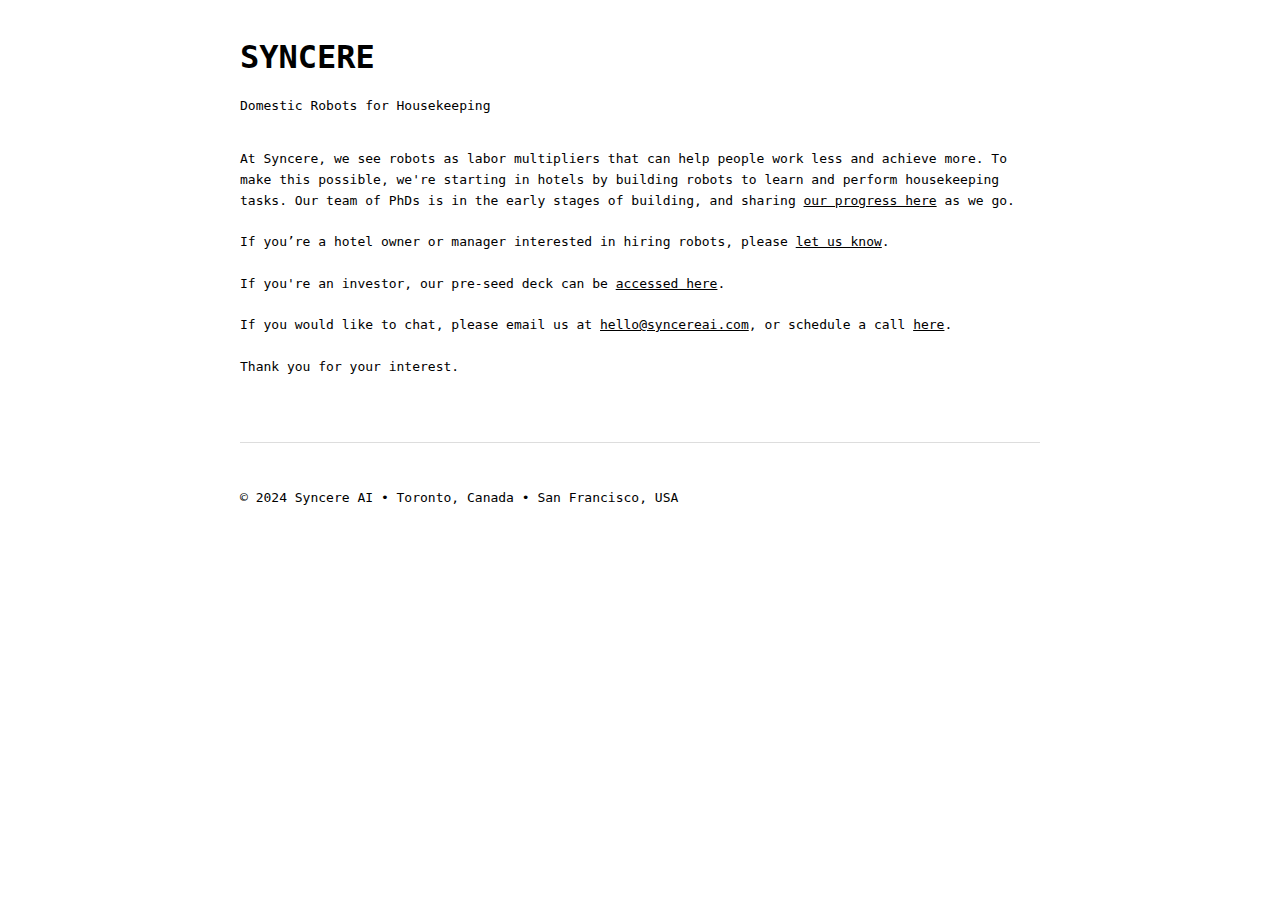
<file: index.html>
<!DOCTYPE html>
<html lang="en">
<head>
    <meta charset="utf-8"/>
    <meta name="viewport" content="width=device-width, initial-scale=1"/>
    <title>Syncere - Housekeeping Robots</title>
    <meta name="description" content="Syncere is building robots to make hotels cleaner and more efficient."/>
    <meta property="og:title" content="Syncere - Housekeeping Robots"/>
    <meta property="og:description" content="Syncere is building robots to make hotels cleaner and more efficient."/>
    <link rel="stylesheet" href="styles.css">
    <link rel="icon" href="favicon.ico" type="image/x-icon">
    <meta name="color-scheme" content="light dark">
    <style>
        :root {
            --background-color: #ffffff;
            --text-color: #000000;
        }
        
        @media (prefers-color-scheme: dark) {
            :root {
                --background-color: #1a1a1a;
                --text-color: #ffffff;
            }
        }

        body {
            background-color: var(--background-color);
            color: var(--text-color);
        }

        a {
            color: var(--text-color);
        }
    </style>
</head>
<body>
    <header>
        <div class="company-name">SYNCERE</div>
        <p>Domestic Robots for Housekeeping</p>
    </header>

    <main>
        <section>
            <!-- <h2>Our Mission</h2> -->
            <p>
                At Syncere, we see robots as labor multipliers that can help people work less and achieve more. To make this possible, we're starting in hotels by building robots to learn and perform housekeeping tasks. 
                <!-- <br>
                <br> -->
                Our team of PhDs is in the early stages of building, and sharing <a href="updates.html">our progress here</a> as we go.
                <br>
                <br>
                If you’re a hotel owner or manager interested in hiring robots, please <a href="https://forms.gle/Fb8doDiVtbTVfKRL6">let us know</a>.
                <br>
                <br>
                If you're an investor, our pre-seed deck can be <a href="https://docs.google.com/presentation/d/1Z_EYrBs0ayUJMaG6wHUuKwDTUokUCvPFNDAiYFdeU4s/edit?usp=sharing">accessed here</a>. 
                <br>
                <br>
                If you would like to chat, please email us at <a href="mailto:hello@syncereai.com">hello@syncereai.com</a>, or schedule a call <a href="https://calendly.com/aaronhao-tan-utoronto/lets-chat">here</a>. 
                <br>
                <br>
                Thank you for your interest.
            </p>
        </section>

    </main>
    <!-- <section>
    <a href="updates.html" class="updates-link">Progress Updates →</a>
    <br> -->

    <footer>
        <p>© 2024 Syncere AI • Toronto, Canada • San Francisco, USA</p>
    </footer>
</body>
</html>
</file>
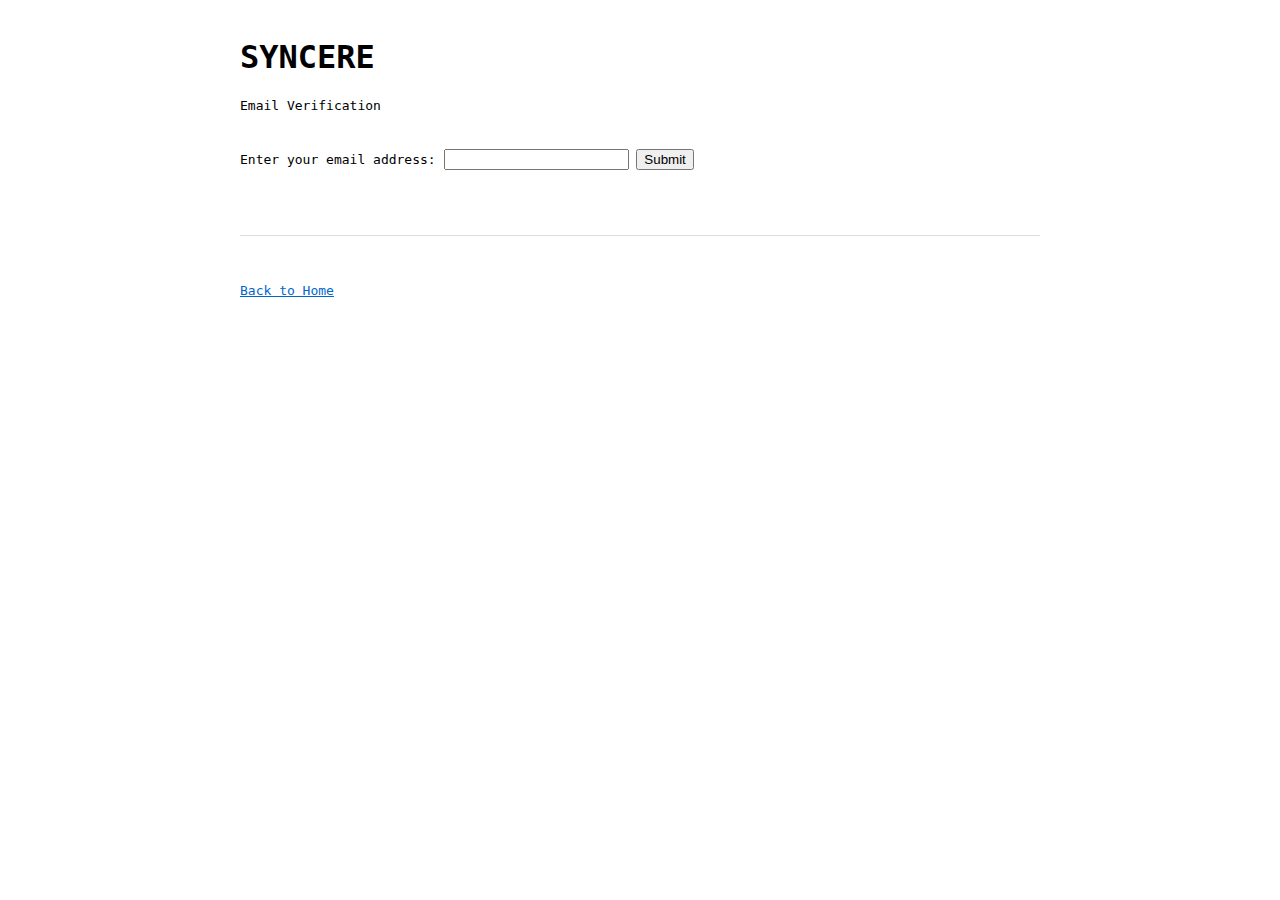
<file: email-verification.html>
<!DOCTYPE html>
<html lang="en">
<head>
    <meta charset="utf-8"/>
    <meta name="viewport" content="width=device-width, initial-scale=1"/>
    <title>Email Verification - Syncere</title>
    <link rel="stylesheet" href="styles.css">
    <style>
        body {
            background-color: var(--background-color);
            color: var(--text-color);
        }
    </style>
</head>
<body>
    <header>
        <div class="company-name">SYNCERE</div>
        <p>Email Verification</p>
    </header>

    <main>
        <section>
            <form id="emailForm">
                <label for="email">Enter your email address:</label>
                <input type="email" id="email" name="email" required>
                <button type="submit">Submit</button>
            </form>
            <p id="error-message" style="color: red; display: none;">Please enter a valid email address.</p>
        </section>
    </main>

    <footer>
        <p><a href="index.html">Back to Home</a></p>
    </footer>

    <script>
        document.getElementById('emailForm').addEventListener('submit', function(event) {
            event.preventDefault();
            const email = document.getElementById('email').value;
            const errorMessage = document.getElementById('error-message');

            if (validateEmail(email)) {
                window.location.href = 'updates.html'; // Redirect to updates.html
            } else {
                errorMessage.style.display = 'block'; // Show error message
            }
        });

        function validateEmail(email) {
            const re = /^[\w-\.]+@([\w-]+\.)+[\w-]{2,4}$/; // Corrected email validation regex
            return re.test(email);
        }
    </script>
</body>
</html>
</file>
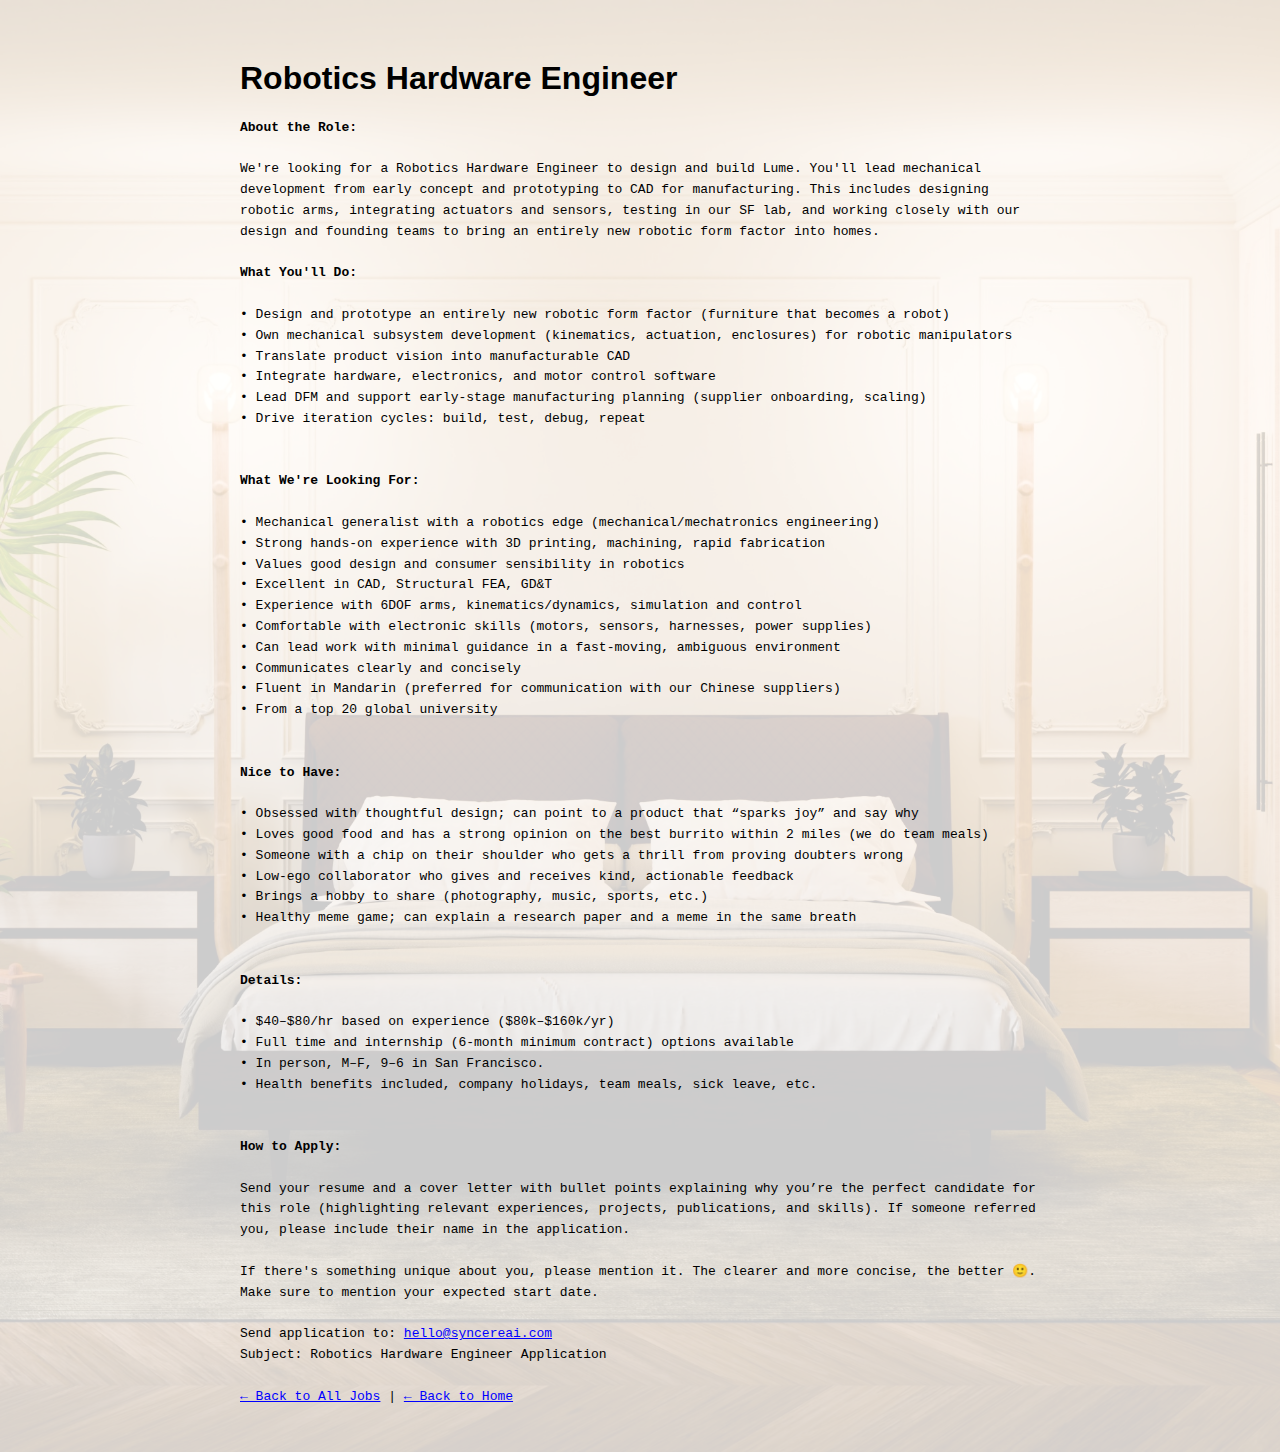
<file: hw.html>
<!DOCTYPE html>
<html lang="en">
<head>
    <meta charset="utf-8"/>
    <meta name="viewport" content="width=device-width, initial-scale=1"/>
    <title>Robotics Hardware Engineer - Syncere</title>
    <meta name="description" content="Join Syncere as a Robotics Research Scientist to build robot furniture that does your chores."/>
    <meta property="og:title" content="Robotics Research Scientist - Syncere"/>
    <meta property="og:description" content="Join Syncere as a Robotics Research Scientist to build robot furniture that does your chores."/>
    <link rel="stylesheet" href="styles.css">
    <link rel="icon" href="favicon.ico" type="image/x-icon">
    <meta name="color-scheme" content="light dark">
    <style>
        :root {
            --background-color: #ffffff;
            --text-color: #000000;
        }
        
        @media (prefers-color-scheme: dark) {
            :root {
                --background-color: #1a1a1a;
                --text-color: #ffffff;
            }
        }

        body {
            background-color: var(--background-color);
            color: var(--text-color);
            max-width: none !important;
            margin: 0 !important;
            padding: 0 !important;
            /* Prevent text scaling on mobile */
            -webkit-text-size-adjust: 100%;
            -ms-text-size-adjust: 100%;
            text-size-adjust: 100%;
        }

        a {
            color: var(--text-color);
        }

        .footer {
            display: flex;
            justify-content: flex-start;
            align-items: center;
            color: white;
            text-shadow: 2px 2px 4px rgba(0, 0, 0, 0.8);
            padding: 2rem;
        }

        .footer-left {
            text-align: left;
        }

        .footer-right {
            text-align: right;
        }

        main {
            display: flex;
            justify-content: center;
            align-items: center;
            min-height: 80vh;
            text-align: left;
        }

        main section {
            max-width: 800px;
            margin: 0 auto;
        }

        header {
            color: white;
            text-shadow: 2px 2px 4px rgba(0, 0, 0, 0.8);
            text-align: left;
            padding: 2rem;
        }

        /* Mobile landscape specific styles */
        @media screen and (max-height: 500px) and (orientation: landscape) {
            /* Removed text sizing rules to keep consistent text sizes */
        }

        /* General mobile responsive text sizing */
        @media screen and (max-width: 768px) {
            /* Removed text sizing rules to keep consistent text sizes */
        }
    </style>
</head>
<body>
    <div class="overlay"></div>

    <main style="position: relative; background-image: url('Files/bedroom_lamp.jpg'); background-size: cover; background-position: center; background-repeat: no-repeat; min-height: 100vh; width: 100%; margin: 0; padding: 0;">
        <div style="position: absolute; top: 0; left: 0; right: 0; bottom: 0; background-color: rgba(255, 255, 255, 0.8);"></div>
        <div style="position: relative; z-index: 1; padding: 2rem; color: black;">
            <section>
                <p style="color: black;">
                    <h1 style="font-weight: bold; font-size: 2em; font-family: 'Montserrat', sans-serif; margin-bottom: 0;">Robotics Hardware Engineer</h1>
                    <h2 style="font-weight: bold; font-size: 1em; font-family: 'Arial', sans-serif; margin-top: 0; font-style: italic;"></h2>
                
                    <strong>About the Role:</strong>
                    <br><br>
                    We're looking for a Robotics Hardware Engineer to design and build Lume. 
                    You'll lead mechanical development from early concept and prototyping to CAD for manufacturing. 
                    This includes designing robotic arms, integrating actuators and sensors, testing in our SF lab, 
                    and working closely with our design and founding teams to bring an entirely new robotic form factor into homes.
                    <br><br>
                    
                    <strong>What You'll Do:</strong>
                    <br><br>
                    •	Design and prototype an entirely new robotic form factor (furniture that becomes a robot) <br>
                    •	Own mechanical subsystem development (kinematics, actuation, enclosures) for robotic manipulators <br>
                    •	Translate product vision into manufacturable CAD <br>
                    •	Integrate hardware, electronics, and motor control software <br>
                    •	Lead DFM and support early-stage manufacturing planning (supplier onboarding, scaling) <br>
                    •	Drive iteration cycles: build, test, debug, repeat <br>

                    
                    <br><br>
                    
                    <strong>What We're Looking For:</strong>
                    <br><br>
                    •	Mechanical generalist with a robotics edge (mechanical/mechatronics engineering) <br>
                    •	Strong hands-on experience with 3D printing, machining, rapid fabrication <br>
                    •	Values good design and consumer sensibility in robotics <br>
                    •	Excellent in CAD, Structural FEA, GD&T <br>
                    •	Experience with 6DOF arms, kinematics/dynamics, simulation and control <br>
                    •	Comfortable with electronic skills (motors, sensors, harnesses, power supplies) <br>
                    •	Can lead work with minimal guidance in a fast-moving, ambiguous environment <br>
                    •	Communicates clearly and concisely <br>
                    •	Fluent in Mandarin (preferred for communication with our Chinese suppliers) <br>
                    •	From a top 20 global university <br>

                    
                    <br><br>

                    <strong>Nice to Have:</strong>
                    <br><br>
                    • Obsessed with thoughtful design; can point to a product that “sparks joy” and say why<br>
                    • Loves good food and has a strong opinion on the best burrito within 2 miles (we do team meals)<br>
                    • Someone with a chip on their shoulder who gets a thrill from proving doubters wrong<br>
                    • Low-ego collaborator who gives and receives kind, actionable feedback<br>
                    • Brings a hobby to share (photography, music, sports, etc.)<br>
                    • Healthy meme game; can explain a research paper and a meme in the same breath<br>

                    <br><br>
                    <strong>Details:</strong>
                    <br><br>
                    •	$40–$80/hr based on experience ($80k–$160k/yr)<br>
                    •	Full time and internship (6-month minimum contract) options available<br>
                    •	In person, M–F, 9–6 in San Francisco.<br>
                    •	Health benefits included, company holidays, team meals, sick leave, etc.<br>
                    
                    <br><br>
                    
                    <strong>How to Apply:</strong>
                    <br><br>
                    Send your resume and a cover letter with bullet points explaining why you’re the perfect candidate for this role (highlighting relevant experiences, projects, publications, and skills). If someone referred you, please include their name in the application.
                    <br><br>
                    If there's something unique about you, please mention it. The clearer and more concise, the better 🙂. Make sure to mention your expected start date.
                    <br><br>
                    Send application to: <a href="mailto:hello@syncereai.com" style="color: blue; text-decoration: underline;">hello@syncereai.com</a>
                    <br>
                    Subject: Robotics Hardware Engineer Application
                    <br><br>                    
                    <a href="jobs.html" style="color: blue; text-decoration: underline;">← Back to All Jobs</a> | 
                    <a href="index.html" style="color: blue; text-decoration: underline;">← Back to Home</a>

                </p>
            </section>
        </div>
    </main>

</body>
</html>
</file>
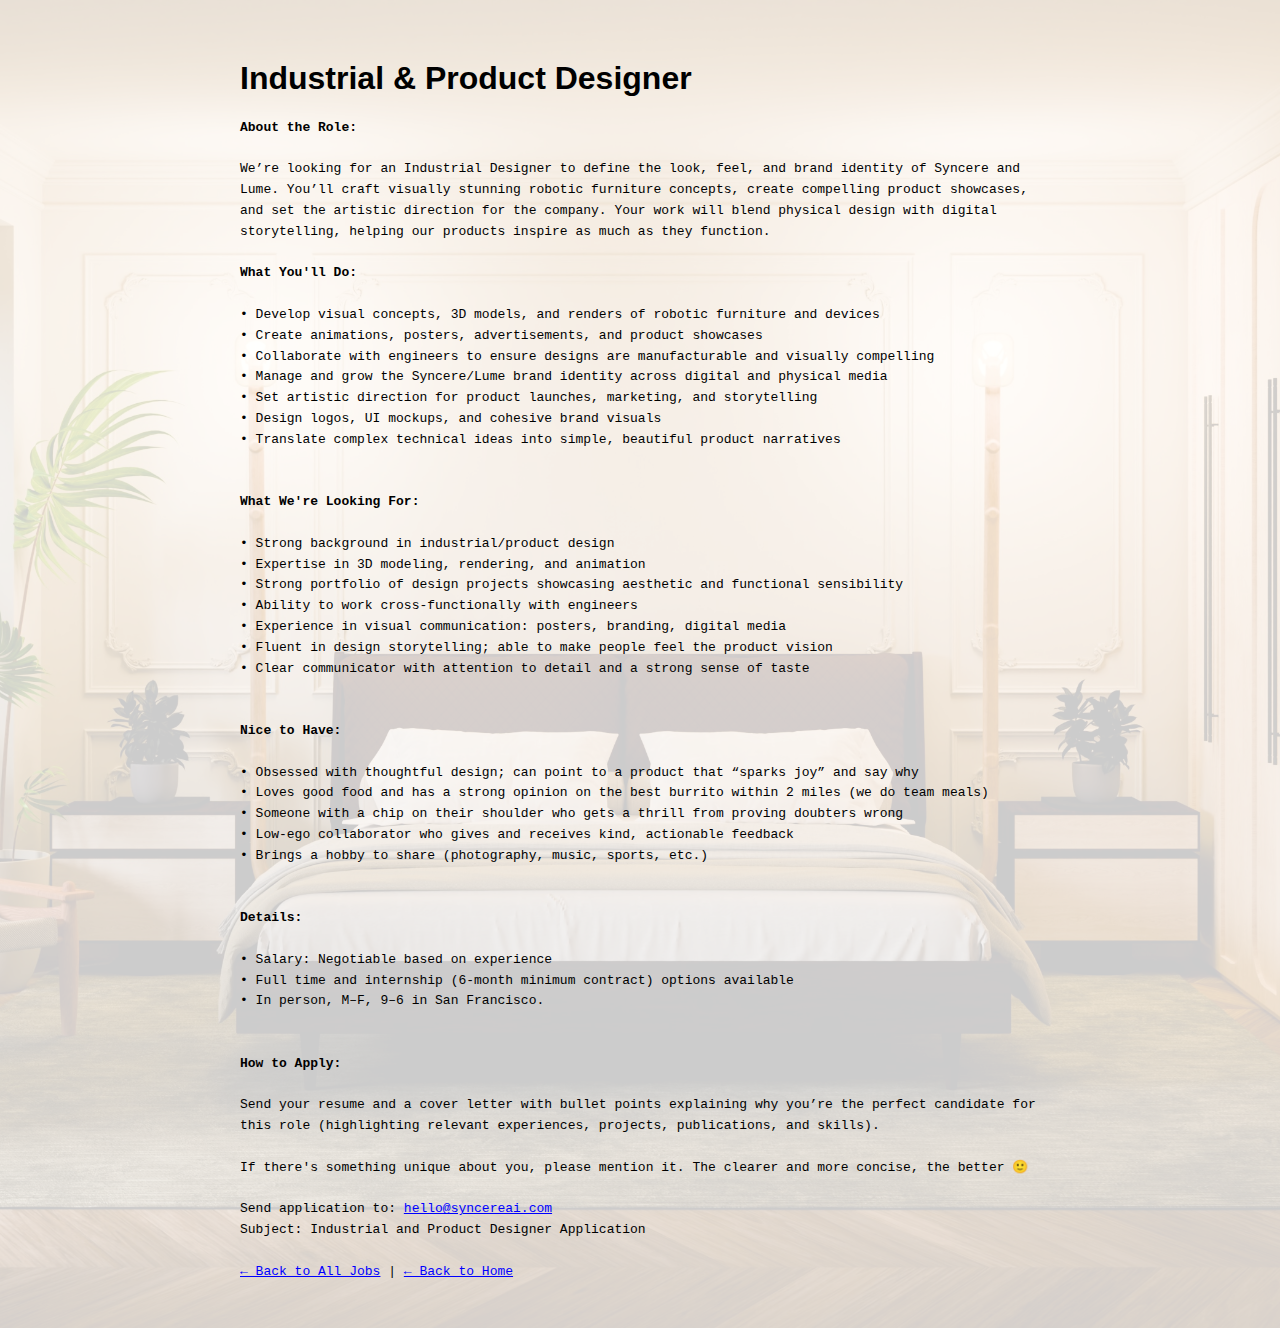
<file: id.html>
<!DOCTYPE html>
<html lang="en">
<head>
    <meta charset="utf-8"/>
    <meta name="viewport" content="width=device-width, initial-scale=1"/>
    <title>Robotics Hardware Engineer - Syncere</title>
    <meta name="description" content="Join Syncere as a Robotics Research Scientist to build robot furniture that does your chores."/>
    <meta property="og:title" content="Robotics Research Scientist - Syncere"/>
    <meta property="og:description" content="Join Syncere as a Robotics Research Scientist to build robot furniture that does your chores."/>
    <link rel="stylesheet" href="styles.css">
    <link rel="icon" href="favicon.ico" type="image/x-icon">
    <meta name="color-scheme" content="light dark">
    <style>
        :root {
            --background-color: #ffffff;
            --text-color: #000000;
        }
        
        @media (prefers-color-scheme: dark) {
            :root {
                --background-color: #1a1a1a;
                --text-color: #ffffff;
            }
        }

        body {
            background-color: var(--background-color);
            color: var(--text-color);
            max-width: none !important;
            margin: 0 !important;
            padding: 0 !important;
            /* Prevent text scaling on mobile */
            -webkit-text-size-adjust: 100%;
            -ms-text-size-adjust: 100%;
            text-size-adjust: 100%;
        }

        a {
            color: var(--text-color);
        }

        .footer {
            display: flex;
            justify-content: flex-start;
            align-items: center;
            color: white;
            text-shadow: 2px 2px 4px rgba(0, 0, 0, 0.8);
            padding: 2rem;
        }

        .footer-left {
            text-align: left;
        }

        .footer-right {
            text-align: right;
        }

        main {
            display: flex;
            justify-content: center;
            align-items: center;
            min-height: 80vh;
            text-align: left;
        }

        main section {
            max-width: 800px;
            margin: 0 auto;
        }

        header {
            color: white;
            text-shadow: 2px 2px 4px rgba(0, 0, 0, 0.8);
            text-align: left;
            padding: 2rem;
        }

        /* Mobile landscape specific styles */
        @media screen and (max-height: 500px) and (orientation: landscape) {
            /* Removed text sizing rules to keep consistent text sizes */
        }

        /* General mobile responsive text sizing */
        @media screen and (max-width: 768px) {
            /* Removed text sizing rules to keep consistent text sizes */
        }
    </style>
</head>
<body>
    <div class="overlay"></div>

    <main style="position: relative; background-image: url('Files/bedroom_lamp.jpg'); background-size: cover; background-position: center; background-repeat: no-repeat; min-height: 100vh; width: 100%; margin: 0; padding: 0;">
        <div style="position: absolute; top: 0; left: 0; right: 0; bottom: 0; background-color: rgba(255, 255, 255, 0.8);"></div>
        <div style="position: relative; z-index: 1; padding: 2rem; color: black;">
            <section>
                <p style="color: black;">
                    <h1 style="font-weight: bold; font-size: 2em; font-family: 'Montserrat', sans-serif; margin-bottom: 0;">Industrial & Product Designer</h1>
                    <h2 style="font-weight: bold; font-size: 1em; font-family: 'Arial', sans-serif; margin-top: 0; font-style: italic;"></h2>
                
                    <strong>About the Role:</strong>
                    <br><br>
                    We’re looking for an Industrial Designer to define the look, feel, and brand identity of Syncere and Lume. 
                    You’ll craft visually stunning robotic furniture concepts, create compelling product showcases, and 
                    set the artistic direction for the company. Your work will blend physical design with digital storytelling, 
                    helping our products inspire as much as they function.
                    <br><br>
                    
                    <strong>What You'll Do:</strong>
                    <br><br>
                    •	Develop visual concepts, 3D models, and renders of robotic furniture and devices<br>
                    •	Create animations, posters, advertisements, and product showcases<br>
                    •	Collaborate with engineers to ensure designs are manufacturable and visually compelling<br>
                    •	Manage and grow the Syncere/Lume brand identity across digital and physical media<br>
                    •	Set artistic direction for product launches, marketing, and storytelling<br>
                    •	Design logos, UI mockups, and cohesive brand visuals<br>
                    •	Translate complex technical ideas into simple, beautiful product narratives<br>
                    
                    <br><br>
                    
                    <strong>What We're Looking For:</strong>
                    <br><br>
                    •	Strong background in industrial/product design <br>
                    •	Expertise in 3D modeling, rendering, and animation <br>
                    •	Strong portfolio of design projects showcasing aesthetic and functional sensibility <br>
                    •	Ability to work cross-functionally with engineers <br>
                    •	Experience in visual communication: posters, branding, digital media <br>
                    •	Fluent in design storytelling; able to make people feel the product vision <br>
                    •	Clear communicator with attention to detail and a strong sense of taste <br>
                    
                    <br><br>

                    <strong>Nice to Have:</strong>
                    <br><br>
                    • Obsessed with thoughtful design; can point to a product that “sparks joy” and say why<br>
                    • Loves good food and has a strong opinion on the best burrito within 2 miles (we do team meals)<br>
                    • Someone with a chip on their shoulder who gets a thrill from proving doubters wrong<br>
                    • Low-ego collaborator who gives and receives kind, actionable feedback<br>
                    • Brings a hobby to share (photography, music, sports, etc.)<br>

                    <br><br>
                    <strong>Details:</strong>
                    <br><br>
                    •	Salary: Negotiable based on experience <br>
                    •	Full time and internship (6-month minimum contract) options available<br>
                    •	In person, M–F, 9–6 in San Francisco.<br>

                    <br><br>
                    
                    <strong>How to Apply:</strong>
                    <br><br>
                    Send your resume and a cover letter with bullet points explaining why you’re the perfect candidate for this role (highlighting relevant experiences, projects, publications, and skills). 
                    <br><br>
                    If there's something unique about you, please mention it. The clearer and more concise, the better 🙂
                    <br><br>
                    Send application to: <a href="mailto:hello@syncereai.com" style="color: blue; text-decoration: underline;">hello@syncereai.com</a>
                    <br>
                    Subject: Industrial and Product Designer Application
                    <br><br>                    
                    <a href="jobs.html" style="color: blue; text-decoration: underline;">← Back to All Jobs</a> | 
                    <a href="index.html" style="color: blue; text-decoration: underline;">← Back to Home</a>

                </p>
            </section>
        </div>
    </main>

</body>
</html>
</file>
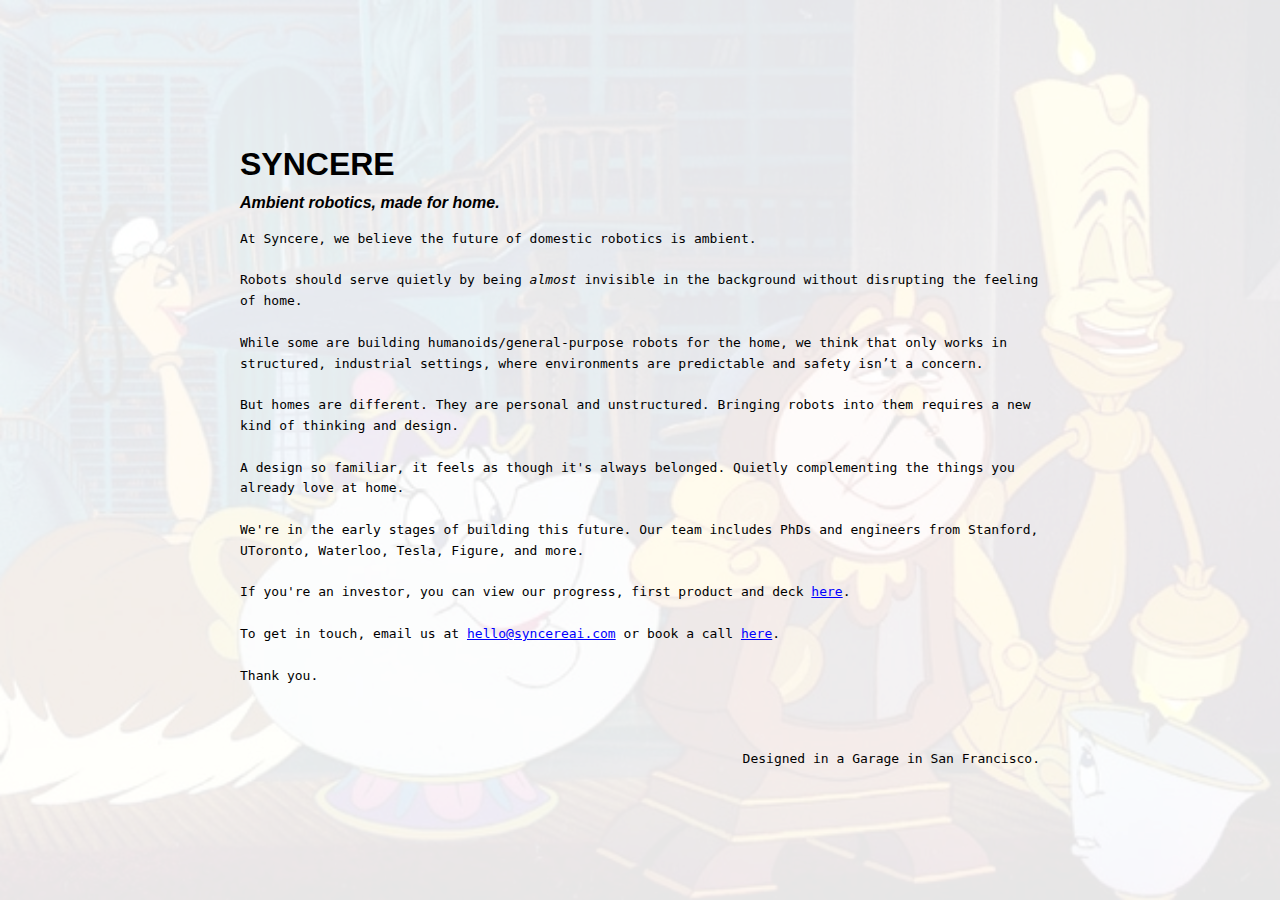
<file: index_prelaunch.html>
<!DOCTYPE html>
<html lang="en">
<head>
    <meta charset="utf-8"/>
    <meta name="viewport" content="width=device-width, initial-scale=1"/>
    <title>Syncere - Ambient Robotics</title>
    <meta name="description" content="Syncere is building robot furniture that does your chores."/>
    <meta property="og:title" content="Syncere - Ambient Robotics"/>
    <meta property="og:description" content="Syncere is building robot furniture that does your chores."/>
    <link rel="stylesheet" href="styles.css">
    <link rel="icon" href="favicon.ico" type="image/x-icon">
    <meta name="color-scheme" content="light dark">
    <style>
        :root {
            --background-color: #ffffff;
            --text-color: #000000;
        }
        
        @media (prefers-color-scheme: dark) {
            :root {
                --background-color: #1a1a1a;
                --text-color: #ffffff;
            }
        }

        body {
            background-color: var(--background-color);
            color: var(--text-color);
            max-width: none !important;
            margin: 0 !important;
            padding: 0 !important;
            /* Prevent text scaling on mobile */
            -webkit-text-size-adjust: 100%;
            -ms-text-size-adjust: 100%;
            text-size-adjust: 100%;
        }

        a {
            color: var(--text-color);
        }

        .footer {
            display: flex;
            justify-content: flex-start;
            align-items: center;
            color: white;
            text-shadow: 2px 2px 4px rgba(0, 0, 0, 0.8);
            padding: 2rem;
        }

        .footer-left {
            text-align: left;
        }

        .footer-right {
            text-align: right;
        }

        main {
            display: flex;
            justify-content: center;
            align-items: center;
            min-height: 80vh;
            text-align: left;
        }

        main section {
            max-width: 800px;
            margin: 0 auto;
        }

        header {
            color: white;
            text-shadow: 2px 2px 4px rgba(0, 0, 0, 0.8);
            text-align: left;
            padding: 2rem;
        }

        /* Mobile landscape specific styles */
        @media screen and (max-height: 500px) and (orientation: landscape) {
            /* Removed text sizing rules to keep consistent text sizes */
        }

        /* General mobile responsive text sizing */
        @media screen and (max-width: 768px) {
            /* Removed text sizing rules to keep consistent text sizes */
        }
    </style>
</head>
<body>
    <div class="overlay"></div>

    <main style="position: relative; background-image: url('Files/bnb.jpg'); background-size: cover; background-position: center; background-repeat: no-repeat; min-height: 100vh; width: 100%; margin: 0; padding: 0;">
        <div style="position: absolute; top: 0; left: 0; right: 0; bottom: 0; background-color: rgba(255, 255, 255, 0.9);"></div>
        <div style="position: relative; z-index: 1; padding: 2rem; color: black;">
            <section>
                <!-- <h2>Our Mission</h2> -->
                
                <p style="color: black;">
                    <h1 style="font-weight: bold; font-size: 2em; font-family: 'Montserrat', sans-serif; margin-bottom: 0;">SYNCERE</h1><h2 style="font-weight: bold; font-size: 1em; font-family: 'Arial', sans-serif; margin-top: 0; font-style: italic;">Ambient robotics, made for home.</h2>
                
                    At Syncere, we believe the future of domestic robotics is ambient.
                    <br>
                    <br>
                    Robots should serve quietly by being <i>almost</i> invisible in the background without disrupting the feeling of home.
                    <br>
                    <br>
                    While some are building humanoids/general-purpose robots for the home, we think that only works in structured, industrial settings, where environments are predictable and safety isn’t a concern.
                    <br>
                    <br>
                    But homes are different. They are personal and unstructured.
                    Bringing robots into them requires a new kind of thinking and design.
                    <br>
                    <br>
                    A design so familiar, it feels as though it's always belonged. Quietly complementing the things you already love at home.
                    <!-- Our goal is to automate your chores without adding humanoids to your home, because we believe your home should be for your family - <i>not shared with robot roommates.</i> -->
                    <br>
                    <br>
                    We're in the early stages of building this future. Our team includes PhDs and engineers from Stanford, UToronto, Waterloo, Tesla, Figure, and more. 
                    <br>
                    <br>
                    If you're an investor, you can view our progress, first product and deck <a href="https://forms.gle/tg8t9XNASMBbJsYU6" style="color: blue; text-decoration: underline;">here</a>.
                    <br>
                    <br>
                    To get in touch, email us at <a href="mailto:hello@syncereai.com" style="color: blue; text-decoration: underline;">hello@syncereai.com</a> or book a call <a href="https://calendly.com/aaron-stanford/lets-chat" style="color: blue; text-decoration: underline;">here</a>.
                    <!-- <ul>
                        <li><a href="plan.html">why we are starting in hotels</a>,</li>
                        <li><a href="problem.html">how we will create value for our customers</a>, and</li>
                        <li><a href="updates.html">what our progress is so far</a>.</li>
                    </ul> -->
                     <br>
                    <br>
                    Thank you.
                    <br>
                    <br>
                    <br>
                    <br>
                    <div style="text-align: right; color: black;">
                        Designed in a Garage in San Francisco.
                    </div>
                </p>
            </section>
        </div>
    </main>

</body>
</html>
</file>
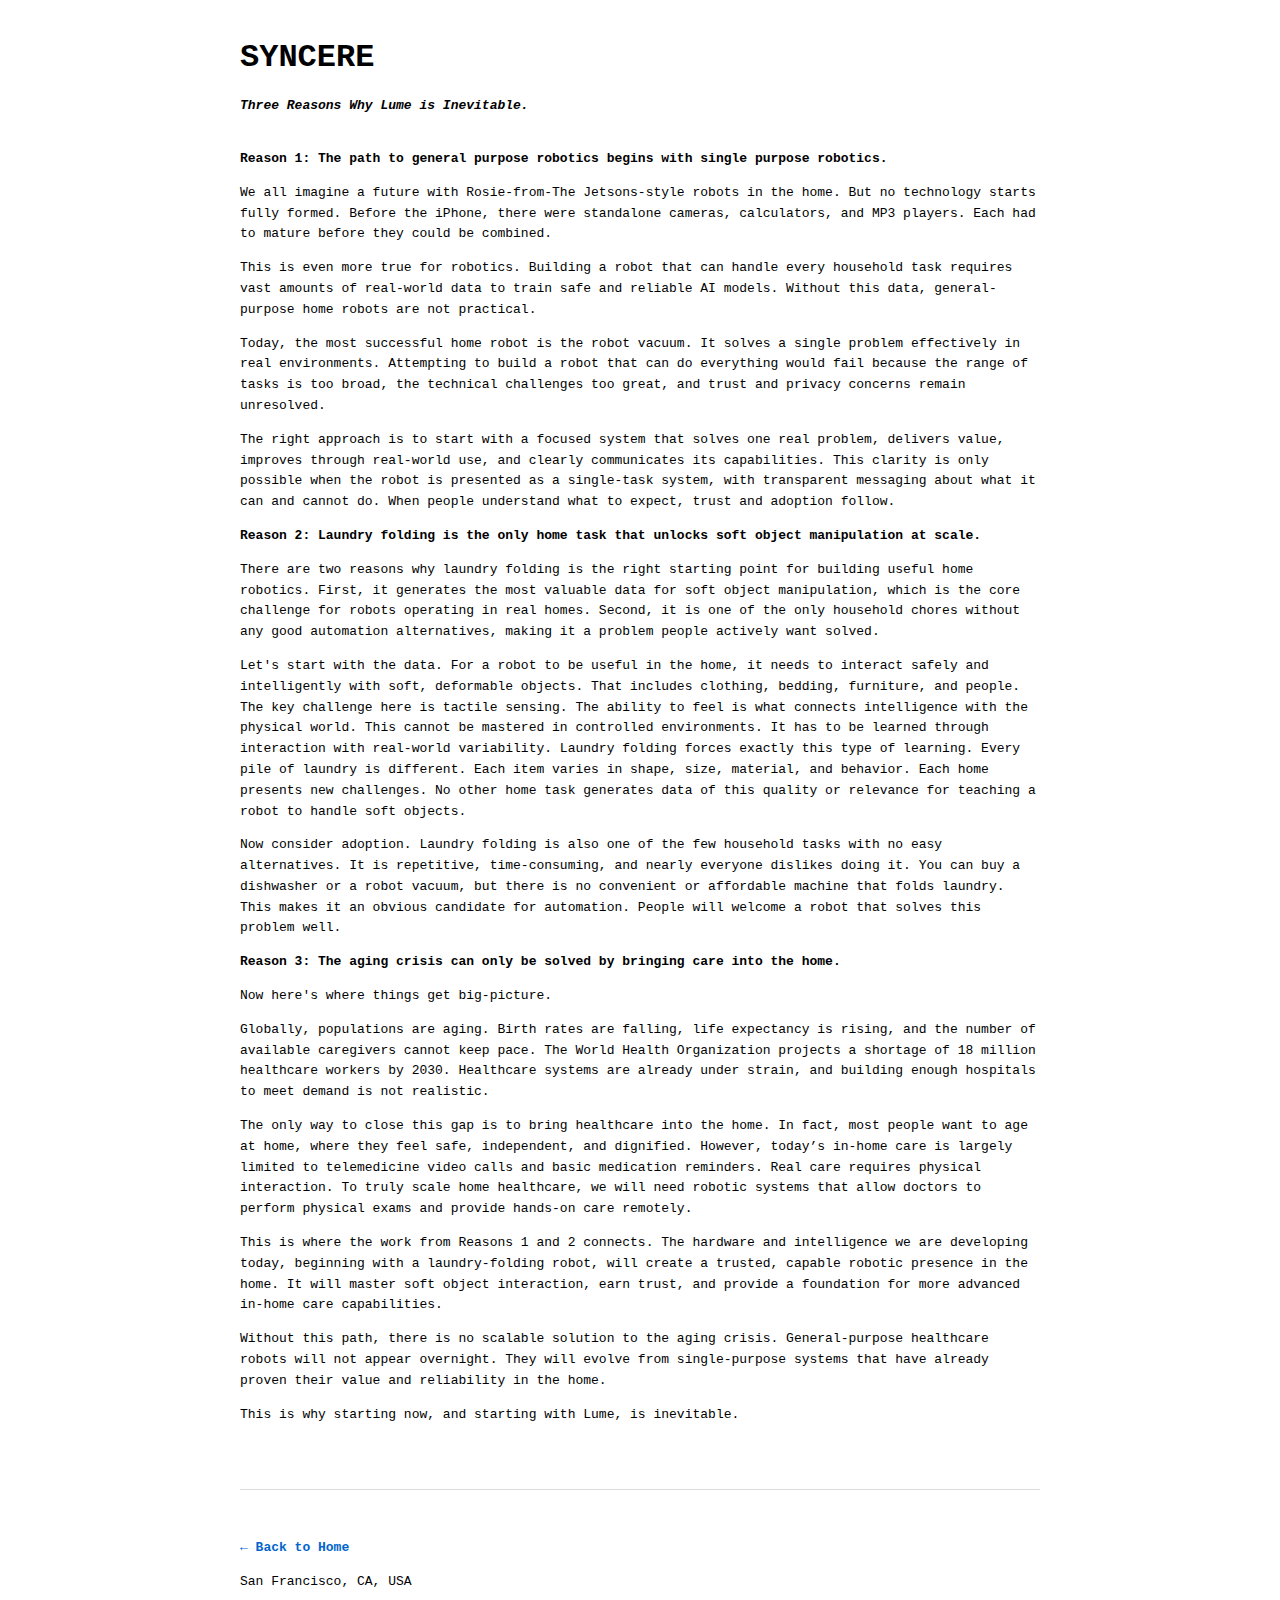
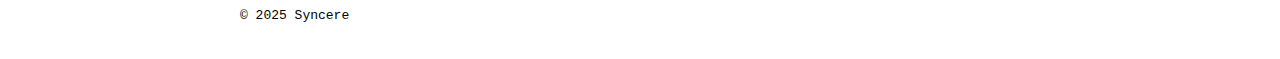
<file: inevitable.html>
<!DOCTYPE html>
<html lang="en">
<head>
    <meta charset="utf-8"/>
    <meta name="viewport" content="width=device-width, initial-scale=1"/>
    <title>Why Lume is Inevitable</title>
    <meta name="description" content="Why Lume is Inevitable"/>
    <meta property="og:title" content="Why Lume is Inevitable"/>
    <meta property="og:description" content="Why Lume is Inevitable"/>
    <link rel="stylesheet" href="styles.css">
    <link rel="icon" href="favicon.ico" type="image/x-icon">
    <meta name="color-scheme" content="light dark">
    <style>
        :root {
            --background-color: #ffffff;
            --text-color: #000000;
        }
        
        @media (prefers-color-scheme: dark) {
            :root {
                --background-color: #1a1a1a;
                --text-color: #ffffff;
            }
        }

        body {
            background-color: var(--background-color);
            color: var(--text-color);
        }

        a {
            color: var(--text-color);
        }

        .footer {
            display: flex;
            justify-content: space-between;
            align-items: center;
        }

        .footer-left {
            text-align: left;
        }

        .footer-right {
            text-align: right;
        }
    </style>
</head>
<body>
    <header>
        <div class="company-name">SYNCERE</div>
        <p><i><b>Three Reasons Why Lume is Inevitable.</b></i></p>
        <!-- <a href="index.html" class="updates-link">← Back to Home</a> -->
    </header>

    <main>
        <b>Reason 1: The path to general purpose robotics begins with single purpose robotics.</b>
        <p>
            We all imagine a future with Rosie-from-The Jetsons-style robots in the home. But no technology starts fully formed. Before the iPhone, there were standalone cameras, calculators, and MP3 players. Each had to mature before they could be combined.
        </p>
        <p>
            This is even more true for robotics. Building a robot that can handle every household task requires vast amounts of real-world data to train safe and reliable AI models. Without this data, general-purpose home robots are not practical.
        </p>
        <p>
            Today, the most successful home robot is the robot vacuum. It solves a single problem effectively in real environments. Attempting to build a robot that can do everything would fail because the range of tasks is too broad, the technical challenges too great, and trust and privacy concerns remain unresolved.
        </p>
        <p>
            The right approach is to start with a focused system that solves one real problem, delivers value, improves through real-world use, and clearly communicates its capabilities. This clarity is only possible when the robot is presented as a single-task system, with transparent messaging about what it can and cannot do. When people understand what to expect, trust and adoption follow.
        </p>
        <p>

        <b>Reason 2: Laundry folding is the only home task that unlocks soft object manipulation at scale.</b>
        <p>
        There are two reasons why laundry folding is the right starting point for building useful home robotics. First, it generates the most valuable data for soft object manipulation, which is the core challenge for robots operating in real homes. Second, it is one of the only household chores without any good automation alternatives, making it a problem people actively want solved.
        </p>
        <p>
        Let's start with the data. For a robot to be useful in the home, it needs to interact safely and intelligently with soft, deformable objects. That includes clothing, bedding, furniture, and people. The key challenge here is tactile sensing. The ability to feel is what connects intelligence with the physical world. This cannot be mastered in controlled environments. It has to be learned through interaction with real-world variability. Laundry folding forces exactly this type of learning. Every pile of laundry is different. Each item varies in shape, size, material, and behavior. Each home presents new challenges. No other home task generates data of this quality or relevance for teaching a robot to handle soft objects.
        </p>
        <p>
        Now consider adoption. Laundry folding is also one of the few household tasks with no easy alternatives. It is repetitive, time-consuming, and nearly everyone dislikes doing it. You can buy a dishwasher or a robot vacuum, but there is no convenient or affordable machine that folds laundry. This makes it an obvious candidate for automation. People will welcome a robot that solves this problem well.
        </p>

        <b>Reason 3: The aging crisis can only be solved by bringing care into the home.</b>
        <p>
        Now here's where things get big-picture.
        </p>
        <p>
            Globally, populations are aging. Birth rates are falling, life expectancy is rising, and the number of available caregivers cannot keep pace. The World Health Organization projects a shortage of 18 million healthcare workers by 2030. Healthcare systems are already under strain, and building enough hospitals to meet demand is not realistic.
        </p>
        <p>
            The only way to close this gap is to bring healthcare into the home. In fact, most people want to age at home, where they feel safe, independent, and dignified. However, today’s in-home care is largely limited to telemedicine video calls and basic medication reminders. Real care requires physical interaction. To truly scale home healthcare, we will need robotic systems that allow doctors to perform physical exams and provide hands-on care remotely.
        </p>
        <p>
            This is where the work from Reasons 1 and 2 connects. The hardware and intelligence we are developing today, beginning with a laundry-folding robot, will create a trusted, capable robotic presence in the home. It will master soft object interaction, earn trust, and provide a foundation for more advanced in-home care capabilities.
        </p>
        <p>
            Without this path, there is no scalable solution to the aging crisis. General-purpose healthcare robots will not appear overnight. They will evolve from single-purpose systems that have already proven their value and reliability in the home.
        </p>
        <p>
            This is why starting now, and starting with Lume, is inevitable.
        </p>
    </main>

    <footer>
        <a href="index.html" class="updates-link">← Back to Home</a>
        <br>
        <p>San Francisco, CA, USA</p>
        <p>© 2025 Syncere</p>
    </footer>
</body>
</html>
</file>
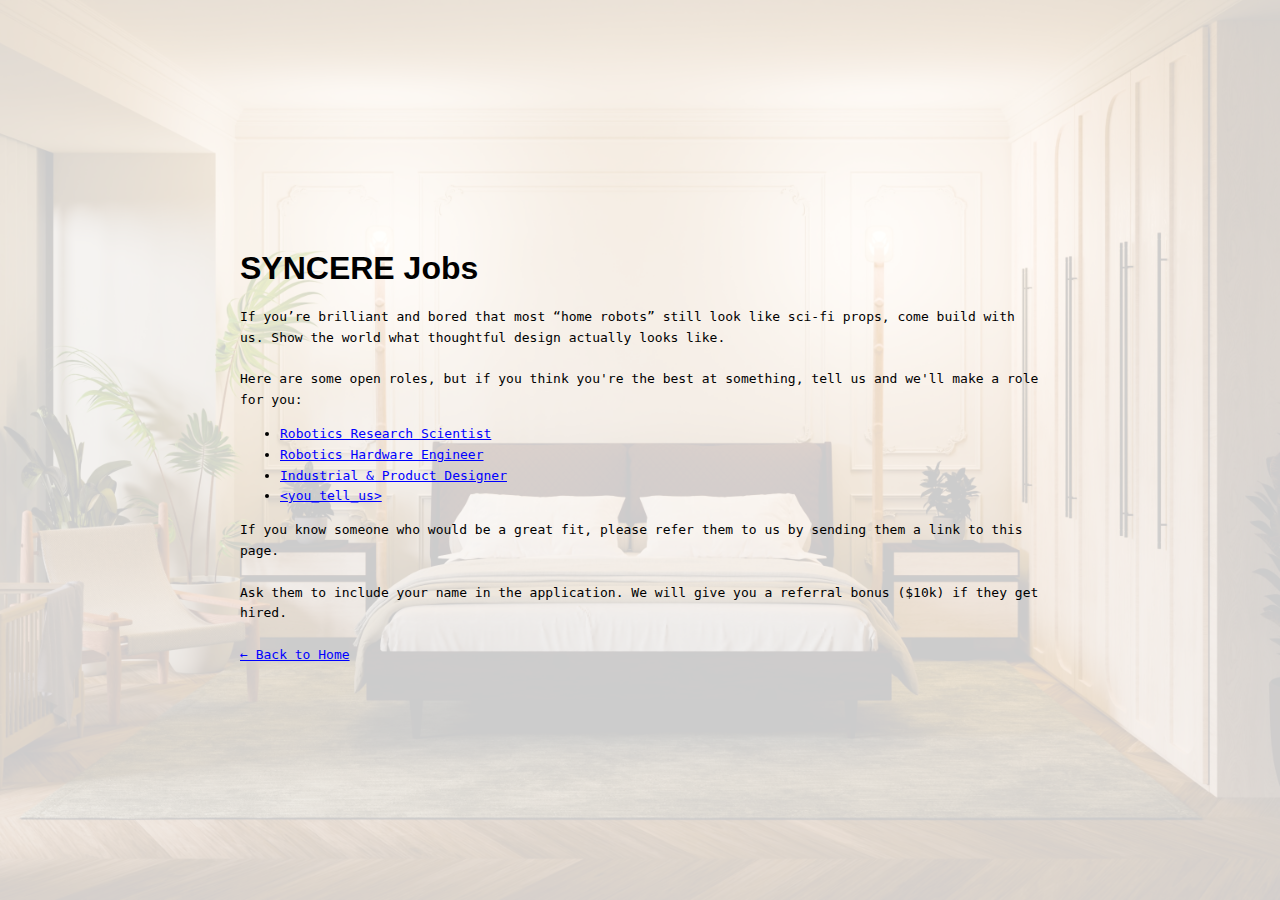
<file: jobs.html>
<!DOCTYPE html>
<html lang="en">
<head>
    <meta charset="utf-8"/>
    <meta name="viewport" content="width=device-width, initial-scale=1"/>
    <title>Syncere - Ambient Robotics</title>
    <meta name="description" content="Syncere is building robot furniture that does your chores."/>
    <meta property="og:title" content="Syncere - Robotic Lamps"/>
    <meta property="og:description" content="Syncere is building robot furniture that does your chores."/>
    <link rel="stylesheet" href="styles.css">
    <link rel="icon" href="favicon.ico" type="image/x-icon">
    <meta name="color-scheme" content="light dark">
    <style>
        :root {
            --background-color: #ffffff;
            --text-color: #000000;
        }
        
        @media (prefers-color-scheme: dark) {
            :root {
                --background-color: #1a1a1a;
                --text-color: #ffffff;
            }
        }

        body {
            background-color: var(--background-color);
            color: var(--text-color);
            max-width: none !important;
            margin: 0 !important;
            padding: 0 !important;
            /* Prevent text scaling on mobile */
            -webkit-text-size-adjust: 100%;
            -ms-text-size-adjust: 100%;
            text-size-adjust: 100%;
        }

        a {
            color: var(--text-color);
        }

        .footer {
            display: flex;
            justify-content: flex-start;
            align-items: center;
            color: white;
            text-shadow: 2px 2px 4px rgba(0, 0, 0, 0.8);
            padding: 2rem;
        }

        .footer-left {
            text-align: left;
        }

        .footer-right {
            text-align: right;
        }

        main {
            display: flex;
            justify-content: center;
            align-items: center;
            min-height: 80vh;
            text-align: left;
        }

        main section {
            max-width: 800px;
            margin: 0 auto;
        }

        header {
            color: white;
            text-shadow: 2px 2px 4px rgba(0, 0, 0, 0.8);
            text-align: left;
            padding: 2rem;
        }

        /* Mobile landscape specific styles */
        @media screen and (max-height: 500px) and (orientation: landscape) {
            /* Removed text sizing rules to keep consistent text sizes */
        }

        /* General mobile responsive text sizing */
        @media screen and (max-width: 768px) {
            /* Removed text sizing rules to keep consistent text sizes */
        }
    </style>
</head>
<body>
    <div class="overlay"></div>

    <main style="position: relative; background-image: url('Files/bedroom_lamp.jpg'); background-size: cover; background-position: center; background-repeat: no-repeat; min-height: 100vh; width: 100%; margin: 0; padding: 0;">
        <div style="position: absolute; top: 0; left: 0; right: 0; bottom: 0; background-color: rgba(255, 255, 255, 0.8);"></div>
        <div style="position: relative; z-index: 1; padding: 2rem; color: black;">
            <section>
                <!-- <h2>Our Mission</h2> -->
                
                <p style="color: black;">
                    <h1 style="font-weight: bold; font-size: 2em; font-family: 'Montserrat', sans-serif; margin-bottom: 0;">SYNCERE Jobs</h1><h2 style="font-weight: bold; font-size: 1em; font-family: 'Arial', sans-serif; margin-top: 0; font-style: italic;"></h2>
                
                    If you’re brilliant and bored that most “home robots” still look like sci-fi props, come build with us. Show the world what thoughtful design actually looks like.
                    <br>
                    <br>
                    Here are some open roles, but if you think you're the best at something, tell us and we'll make a role for you:
                    <ul>
                        <li><a href="rs.html" style="color: blue; text-decoration: underline;">Robotics Research Scientist</a></li>
                        <li><a href="hw.html" style="color: blue; text-decoration: underline;">Robotics Hardware Engineer</a></li>
                        <li><a href="id.html" style="color: blue; text-decoration: underline;">Industrial & Product Designer</a></li>
                        <li><a href="tbd.html" style="color: blue; text-decoration: underline;">&lt;you_tell_us&gt;</a></li>
                    </ul>
                    
                    If you know someone who would be a great fit, please refer them to us by sending them a link to this page. 
                    <br><br>
                    Ask them to include your name in the application. We will give you a referral bonus ($10k) if they get hired.

                    <br><br>

                    <a href="index.html" style="color: blue; text-decoration: underline;">← Back to Home</a>
                    <br>
                </p>
            </section>
        </div>
        
    </main>

</body>
</html>
</file>
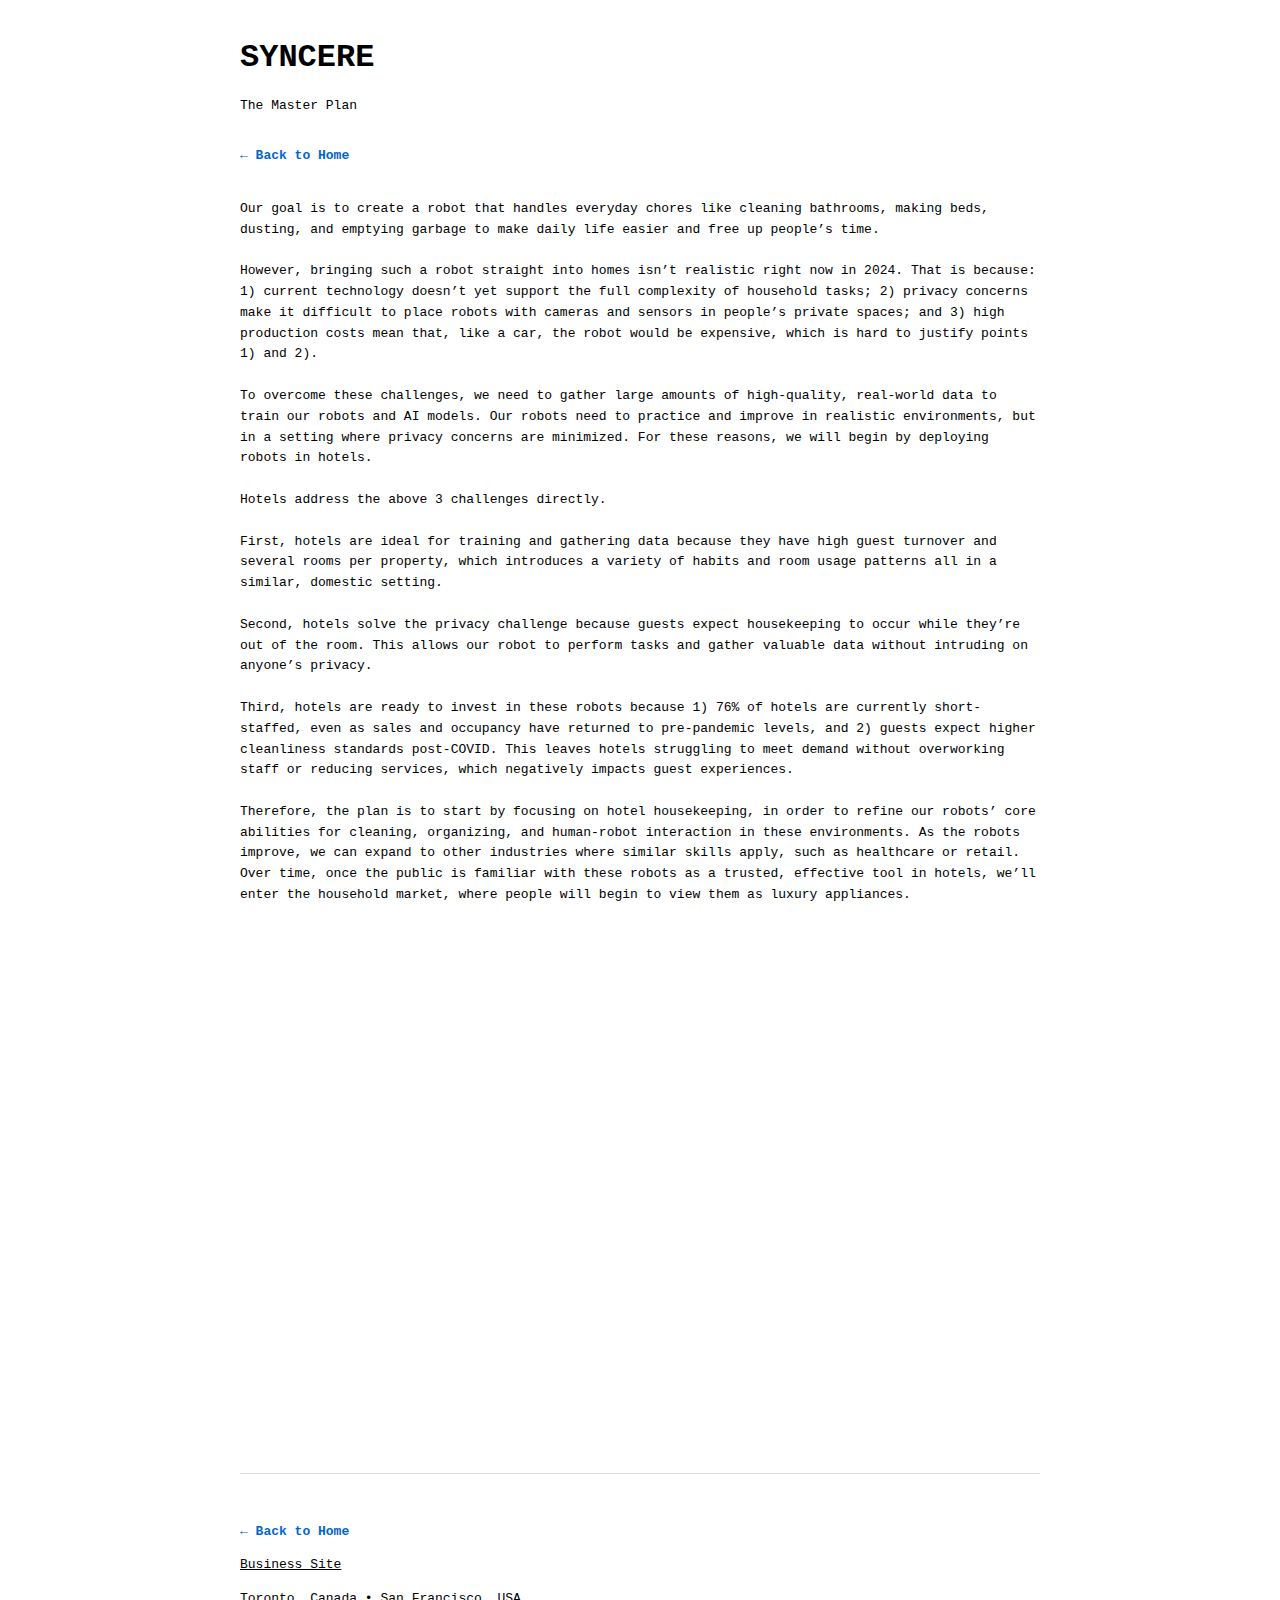
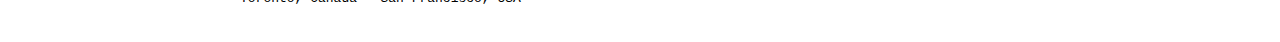
<file: plan.html>
<!DOCTYPE html>
<html lang="en">
<head>
    <meta charset="utf-8"/>
    <meta name="viewport" content="width=device-width, initial-scale=1"/>
    <title>The Master Plan - Syncere</title>
    <meta name="description" content="Follow our journey in revolutionizing hospitality robotics"/>
    <meta property="og:title" content="Progress Updates - Syncere"/>
    <meta property="og:description" content="Follow our journey in revolutionizing hospitality robotics"/>
    <link rel="stylesheet" href="styles.css">
    <meta name="color-scheme" content="light dark">
    <style>
        :root {
            --background-color: #ffffff;
            --text-color: #000000;
        }
        
        @media (prefers-color-scheme: dark) {
            :root {
                --background-color: #1a1a1a;
                --text-color: #ffffff;
            }
        }

        body {
            background-color: var(--background-color);
            color: var(--text-color);
        }

        a {
            color: var(--text-color);
        }
    </style>
</head>
<body>
    <header>
        <div class="company-name">SYNCERE</div>
        <p>The Master Plan</p>
        <a href="index.html" class="updates-link">← Back to Home</a>
    </header>

    <main>
        <section class="updates-section">

        Our goal is to create a robot that handles everyday chores like cleaning bathrooms, making beds, dusting, and emptying garbage to make daily life easier and free up people’s time. 
        
        <br>
        <br>

        However, bringing such a robot straight into homes isn’t realistic right now in 2024. That is because: 1) current technology doesn’t yet support the full complexity of household tasks; 2) privacy concerns make it difficult to place robots with cameras and sensors in people’s private spaces; and 3) high production costs mean that, like a car, the robot would be expensive, which is hard to justify points 1) and 2).
        
        <br>
        <br>

        To overcome these challenges, we need to gather large amounts of high-quality, real-world data to train our robots and AI models. Our robots need to practice and improve in realistic environments, but in a setting where privacy concerns are minimized. For these reasons, we will begin by deploying robots in hotels.
        
        <br>
        <br>

        Hotels address the above 3 challenges directly. 
        
        <br>
        <br>
        
        First, hotels are ideal for training and gathering data because they have high guest turnover and several rooms per property, which introduces a variety of habits and room usage patterns all in a similar, domestic setting. 
        
        <br>
        <br>
        
        Second, hotels solve the privacy challenge because guests expect housekeeping to occur while they’re out of the room. This allows our robot to perform tasks and gather valuable data without intruding on anyone’s privacy. 
        
        <br>
        <br>

        Third, hotels are ready to invest in these robots because 1) 76% of hotels are currently short-staffed, even as sales and occupancy have returned to pre-pandemic levels, and 2) guests expect higher cleanliness standards post-COVID. This leaves hotels struggling to meet demand without overworking staff or reducing services, which negatively impacts guest experiences.
        
        <br>
        <br>

        Therefore, the plan is to start by focusing on hotel housekeeping, in order to refine our robots’ core abilities for cleaning, organizing, and human-robot interaction in these environments. As the robots improve, we can expand to other industries where similar skills apply, such as healthcare or retail. Over time, once the public is familiar with these robots as a trusted, effective tool in hotels, we’ll enter the household market, where people will begin to view them as luxury appliances.

        <br>
        <br>

        <div class="video-container">
            <iframe src="https://www.youtube-nocookie.com/embed/QgvmCNp2IHU" 
                    title="YouTube video player" 
                    frameborder="0" 
                    allow="accelerometer; autoplay; clipboard-write; encrypted-media; gyroscope; picture-in-picture" 
                    allowfullscreen>
            </iframe>
        </div>

    <footer>
        <a href="index.html" class="updates-link">← Back to Home</a>
        <p><a href="https://www.syncereai.com">Business Site</a></p>
        <p>Toronto, Canada • San Francisco, USA</p>
    </footer>
</body>
</html>
</file>
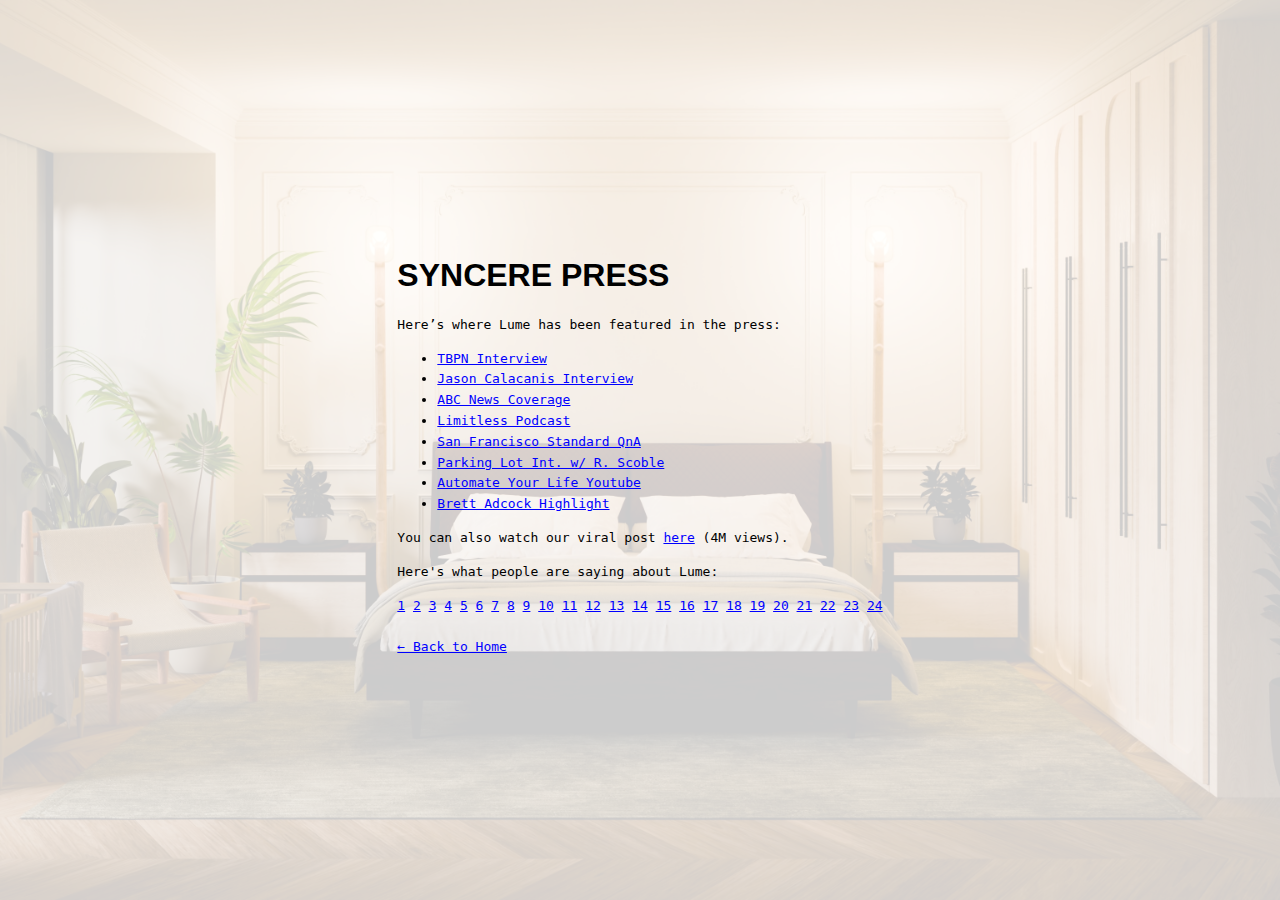
<file: press.html>
<!DOCTYPE html>
<html lang="en">
<head>
    <meta charset="utf-8"/>
    <meta name="viewport" content="width=device-width, initial-scale=1"/>
    <title>Syncere - Ambient Robotics</title>
    <meta name="description" content="Syncere is building robot furniture that does your chores."/>
    <meta property="og:title" content="Syncere - Robotic Lamps"/>
    <meta property="og:description" content="Syncere is building robot furniture that does your chores."/>
    <link rel="stylesheet" href="styles.css">
    <link rel="icon" href="favicon.ico" type="image/x-icon">
    <meta name="color-scheme" content="light dark">
    <style>
        :root {
            --background-color: #ffffff;
            --text-color: #000000;
        }
        
        @media (prefers-color-scheme: dark) {
            :root {
                --background-color: #1a1a1a;
                --text-color: #ffffff;
            }
        }

        body {
            background-color: var(--background-color);
            color: var(--text-color);
            max-width: none !important;
            margin: 0 !important;
            padding: 0 !important;
            /* Prevent text scaling on mobile */
            -webkit-text-size-adjust: 100%;
            -ms-text-size-adjust: 100%;
            text-size-adjust: 100%;
        }

        a {
            color: var(--text-color);
        }

        .footer {
            display: flex;
            justify-content: flex-start;
            align-items: center;
            color: white;
            text-shadow: 2px 2px 4px rgba(0, 0, 0, 0.8);
            padding: 2rem;
        }

        .footer-left {
            text-align: left;
        }

        .footer-right {
            text-align: right;
        }

        main {
            display: flex;
            justify-content: center;
            align-items: center;
            min-height: 80vh;
            text-align: left;
        }

        main section {
            max-width: 800px;
            margin: 0 auto;
        }

        header {
            color: white;
            text-shadow: 2px 2px 4px rgba(0, 0, 0, 0.8);
            text-align: left;
            padding: 2rem;
        }

        /* Mobile landscape specific styles */
        @media screen and (max-height: 500px) and (orientation: landscape) {
            /* Removed text sizing rules to keep consistent text sizes */
        }

        /* General mobile responsive text sizing */
        @media screen and (max-width: 768px) {
            /* Removed text sizing rules to keep consistent text sizes */
        }
    </style>
</head>
<body>
    <div class="overlay"></div>

    <main style="position: relative; background-image: url('Files/bedroom_lamp.jpg'); background-size: cover; background-position: center; background-repeat: no-repeat; min-height: 100vh; width: 100%; margin: 0; padding: 0;">
        <div style="position: absolute; top: 0; left: 0; right: 0; bottom: 0; background-color: rgba(255, 255, 255, 0.8);"></div>
        <div style="position: relative; z-index: 1; padding: 2rem; color: black;">
            <section>
                
                <p style="color: black;">
                    <h1 style="font-weight: bold; font-size: 2em; font-family: 'Montserrat', sans-serif; margin-bottom: 0;">SYNCERE PRESS</h1><h2 style="font-weight: bold; font-size: 1em; font-family: 'Arial', sans-serif; margin-top: 0; font-style: italic;"></h2>

                    <p>Here’s where Lume has been featured in the press:</p>

                    <ul>
                        <li><a href="https://x.com/tbpn/status/1950316474998104235" style="color: blue; text-decoration: underline;">TBPN Interview</a></li>
                        <li><a href="https://x.com/aaronistan/status/1957866677577871378" style="color: blue; text-decoration: underline;">Jason Calacanis Interview</a></li>
                        <li><a href="https://x.com/abc7newsbayarea/status/1951078094330118540" style="color: blue; text-decoration: underline;">ABC News Coverage</a></li>
                        <li><a href="https://x.com/LimitlessFT/status/1958202457084854325" style="color: blue; text-decoration: underline;">Limitless Podcast</a></li>
                        <li><a href="https://sfstandard.com/2025/07/30/ai-lamp-laundry-robot-bedroom/?utm_source=copy_sitebutton&utm_medium=site_buttons&utm_campaign=site_buttons" style="color: blue; text-decoration: underline;">San Francisco Standard QnA</a></li>
                        <li><a href="https://x.com/Scobleizer/status/1951491036922224941" style="color: blue; text-decoration: underline;">Parking Lot Int. w/ R. Scoble</a></li>
                        <li><a href="https://youtu.be/UQNjdHwTnh0?si=bK4c2NTzugggwp9p" style="color: blue; text-decoration: underline;">Automate Your Life Youtube</a></li>
                        <li><a href="https://x.com/adcock_brett/status/1952037718168322543" style="color: blue; text-decoration: underline;">Brett Adcock Highlight</a></li>
                    </ul>
                    
                    <p>You can also watch our viral post <a href="https://x.com/aaronistan/status/1949862617872478664" target="_blank" style="color: blue; text-decoration: underline;">here</a> (4M views).</p>

                    <p></p>Here's what people are saying about Lume:</p>

                    <a href="https://x.com/adcock_brett/status/1952037718168322543" style="color: blue; text-decoration: underline;">1</a>
                    <a href="https://x.com/Josh_Kale/status/1958255226034717024" style="color: blue; text-decoration: underline;">2</a>
                    <a href="https://x.com/IdeasDirectory/status/1950276904998576638" style="color: blue; text-decoration: underline;">3</a>
                    <a href="https://x.com/mblair/status/1950323289316086050" style="color: blue; text-decoration: underline;">4</a>
                    <a href="https://x.com/terrorproforma/status/1950124480052756885" style="color: blue; text-decoration: underline;">5</a>
                    <a href="https://x.com/arrrrrryaa/status/1950094680969928818" style="color: blue; text-decoration: underline;">6</a>
                    <a href="https://x.com/DominiqueCAPaul/status/1949954709659287851" style="color: blue; text-decoration: underline;">7</a>
                    <a href="https://x.com/guroot/status/1950064652139778406" style="color: blue; text-decoration: underline;">8</a>
                    <a href="https://x.com/KorbanKonsult/status/1950007273356509413" style="color: blue; text-decoration: underline;">9</a>
                    <a href="https://x.com/ForBo7_/status/1950012984480194669" style="color: blue; text-decoration: underline;">10</a>
                    <a href="https://x.com/morganlinton/status/1950021829013492200" style="color: blue; text-decoration: underline;">11</a>
                    <a href="https://x.com/MichaelFKane/status/1950033698381762661" style="color: blue; text-decoration: underline;">12</a>
                    <a href="https://x.com/WellitHappened1/status/1950040019642495198" style="color: blue; text-decoration: underline;">13</a>
                    <a href="https://x.com/LoganMacGregor9/status/1950049953260163226" style="color: blue; text-decoration: underline;">14</a>
                    <a href="https://x.com/adamkillam/status/1949998030989431159" style="color: blue; text-decoration: underline;">15</a>
                    <a href="https://x.com/jdpeterson/status/1949994213967560839" style="color: blue; text-decoration: underline;">16</a>
                    <a href="https://x.com/Scobleizer/status/1949989704453271651" style="color: blue; text-decoration: underline;">17</a>
                    <a href="https://x.com/aaronmakelky/status/1949989873890525594" style="color: blue; text-decoration: underline;">18</a>
                    <a href="https://x.com/philfung/status/1949987033436606871" style="color: blue; text-decoration: underline;">19</a>
                    <a href="https://x.com/dylan_curious/status/1949980973203898538" style="color: blue; text-decoration: underline;">20</a>
                    <a href="https://x.com/signulll/status/1949893615246831721" style="color: blue; text-decoration: underline;">21</a>
                    <a href="https://x.com/LiamWalshTech/status/1949962088706679105" style="color: blue; text-decoration: underline;">22</a>
                    <a href="https://x.com/marinusklasen/status/1949932774724374531" style="color: blue; text-decoration: underline;">23</a>    
                    <a href="https://x.com/promptdom/status/1949910825936048400" style="color: blue; text-decoration: underline;">24</a>
                    <br><br>

                    <a href="index.html" style="color: blue; text-decoration: underline;">← Back to Home</a>
                    <br>
                </p>
            </section>
        </div>
        
    </main>

</body>
</html>
</file>
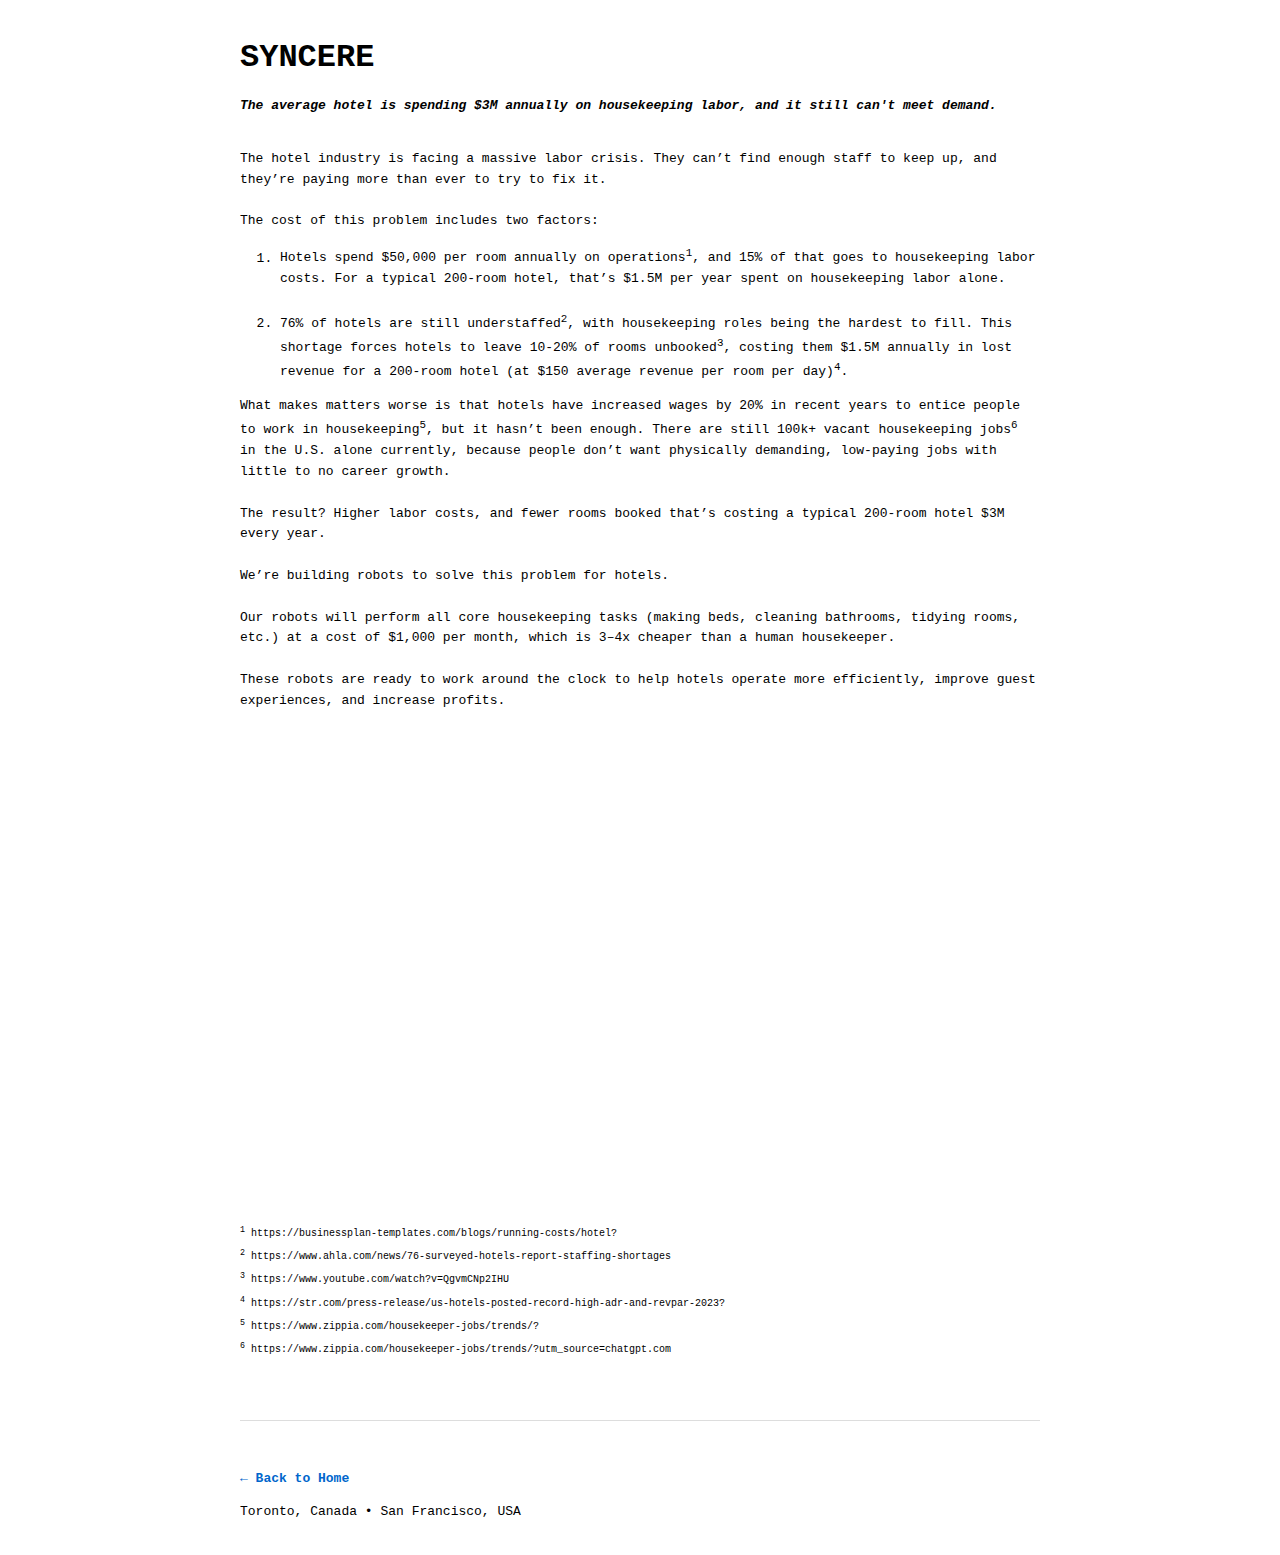
<file: problem.html>
<!DOCTYPE html>
<html lang="en">
<head>
    <meta charset="utf-8"/>
    <meta name="viewport" content="width=device-width, initial-scale=1"/>
    <title>The Problem</title>
    <meta name="description" content="Learn about the problem Syncere is solving for hotels with its housekeeping robots."/>
    <link rel="stylesheet" href="styles.css">
    <link rel="icon" href="favicon.ico" type="image/x-icon">
    <meta name="color-scheme" content="light dark">
    <style>
        :root {
            --background-color: #ffffff;
            --text-color: #000000;
        }
        
        @media (prefers-color-scheme: dark) {
            :root {
                --background-color: #1a1a1a;
                --text-color: #ffffff;
            }
        }

        body {
            background-color: var(--background-color);
            
            color: var(--text-color);
        }

        a {
            color: var(--text-color);
        }
    </style>
</head>
<body>
    <header>
        <div class="company-name">SYNCERE</div>
        <p><i><b>The average hotel is spending $3M annually on housekeeping labor, and it still can't meet demand.</b></i></p>
        <!-- <a href="index.html" class="updates-link">← Back to Home</a> -->
    </header>

    <main>
        <section>
            <!-- <h1>The Problem</h1> -->

            The hotel industry is facing a massive labor crisis. They can’t find enough staff to keep up, and they’re paying more than ever to try to fix it.

            <br>
            <br>

            The cost of this problem includes two factors:

            <ol>
                <li>Hotels spend $50,000 per room annually on operations<sup>1</sup>, and 15% of that goes to housekeeping labor costs. For a typical 200-room hotel, that’s $1.5M per year spent on housekeeping labor alone.</li>
                
                <!-- <br> -->
                <br>

                <li>76% of hotels are still understaffed<sup>2</sup>, with housekeeping roles being the hardest to fill. This shortage forces hotels to leave 10-20% of rooms unbooked<sup>3</sup>, costing them $1.5M annually in lost revenue for a 200-room hotel (at $150 average revenue per room per day)<sup>4</sup>.</li>
            </ol>
<!-- 
            <br>
            <br> -->

            What makes matters worse is that hotels have increased wages by 20% in recent years to entice people to work in housekeeping<sup>5</sup>, but it hasn’t been enough. There are still 100k+ vacant housekeeping jobs<sup>6</sup> in the U.S. alone currently, because people don’t want physically demanding, low-paying jobs with little to no career growth.

            <br>
            <br>

            The result? Higher labor costs, and fewer rooms booked that’s costing a typical 200-room hotel $3M every year.

            <br>
            <br>

            We’re building robots to solve this problem for hotels. 

            <br>
            <br>

            Our robots will perform all core housekeeping tasks (making beds, cleaning bathrooms, tidying rooms, etc.) at a cost of $1,000 per month, which is 3–4x cheaper than a human housekeeper.
        
            <br>
            <br>

            These robots are ready to work around the clock to help hotels operate more efficiently, improve guest experiences, and increase profits.

            <!-- <br>
            <br> -->
    
            <div class="video-container">
                <iframe src="https://www.youtube-nocookie.com/embed/QgvmCNp2IHU" 
                        title="YouTube video player" 
                        frameborder="0" 
                        allow="accelerometer; autoplay; clipboard-write; encrypted-media; gyroscope; picture-in-picture" 
                        allowfullscreen>
                </iframe>
            </div>

        <div class="references" style="font-size: x-small; line-height: 1;">
            <p><sup>1</sup> https://businessplan-templates.com/blogs/running-costs/hotel?</p>
            <p><sup>2</sup> https://www.ahla.com/news/76-surveyed-hotels-report-staffing-shortages</p>
            <p><sup>3</sup> https://www.youtube.com/watch?v=QgvmCNp2IHU</p>
            <p><sup>4</sup> https://str.com/press-release/us-hotels-posted-record-high-adr-and-revpar-2023?</p>
            <p><sup>5</sup> https://www.zippia.com/housekeeper-jobs/trends/?</p>
            <p><sup>6</sup> https://www.zippia.com/housekeeper-jobs/trends/?utm_source=chatgpt.com</p>
        </div>

        </section>
    </main>

    <footer>
        <a href="index.html" class="updates-link">← Back to Home</a>
        <!-- <p><a href="https://www.syncereai.com">Business Site</a></p> -->
        <br>
        <p>Toronto, Canada • San Francisco, USA</p>
    </footer>
</body>
</html>
</file>
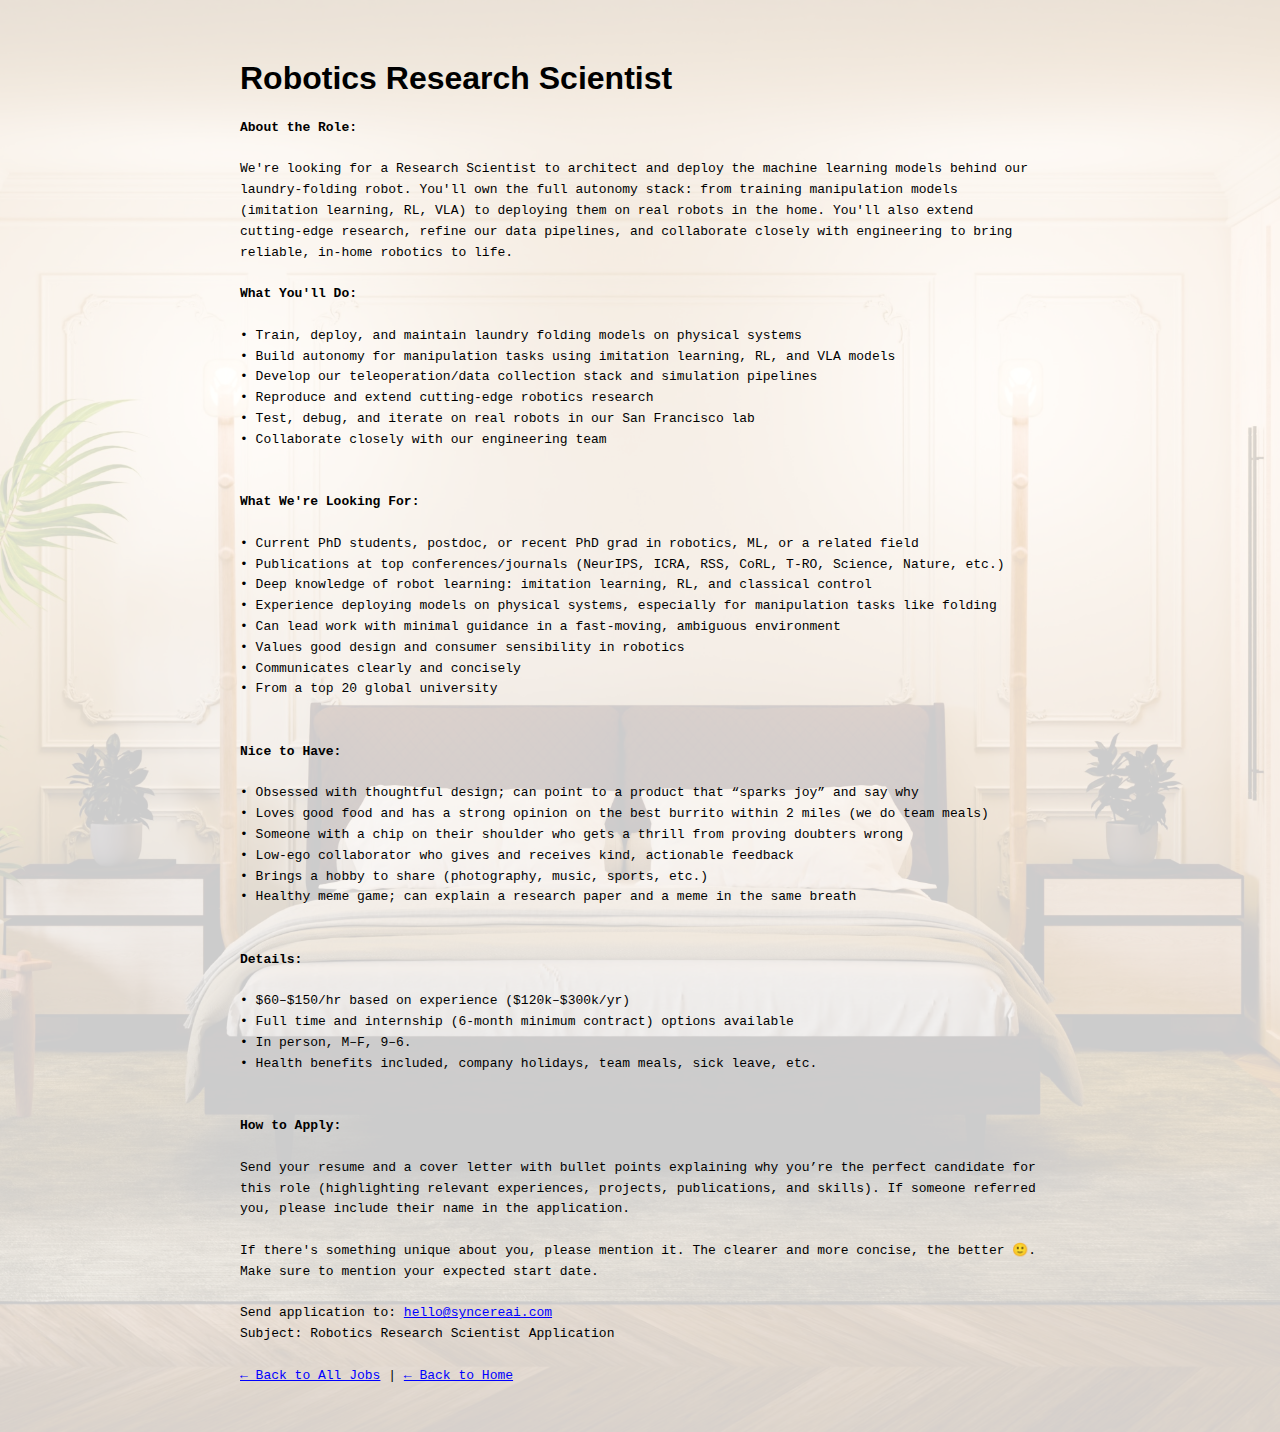
<file: rs.html>
<!DOCTYPE html>
<html lang="en">
<head>
    <meta charset="utf-8"/>
    <meta name="viewport" content="width=device-width, initial-scale=1"/>
    <title>Robotics Research Scientist - Syncere</title>
    <meta name="description" content="Join Syncere as a Robotics Research Scientist to build robot furniture that does your chores."/>
    <meta property="og:title" content="Robotics Research Scientist - Syncere"/>
    <meta property="og:description" content="Join Syncere as a Robotics Research Scientist to build robot furniture that does your chores."/>
    <link rel="stylesheet" href="styles.css">
    <link rel="icon" href="favicon.ico" type="image/x-icon">
    <meta name="color-scheme" content="light dark">
    <style>
        :root {
            --background-color: #ffffff;
            --text-color: #000000;
        }
        
        @media (prefers-color-scheme: dark) {
            :root {
                --background-color: #1a1a1a;
                --text-color: #ffffff;
            }
        }

        body {
            background-color: var(--background-color);
            color: var(--text-color);
            max-width: none !important;
            margin: 0 !important;
            padding: 0 !important;
            /* Prevent text scaling on mobile */
            -webkit-text-size-adjust: 100%;
            -ms-text-size-adjust: 100%;
            text-size-adjust: 100%;
        }

        a {
            color: var(--text-color);
        }

        .footer {
            display: flex;
            justify-content: flex-start;
            align-items: center;
            color: white;
            text-shadow: 2px 2px 4px rgba(0, 0, 0, 0.8);
            padding: 2rem;
        }

        .footer-left {
            text-align: left;
        }

        .footer-right {
            text-align: right;
        }

        main {
            display: flex;
            justify-content: center;
            align-items: center;
            min-height: 80vh;
            text-align: left;
        }

        main section {
            max-width: 800px;
            margin: 0 auto;
        }

        header {
            color: white;
            text-shadow: 2px 2px 4px rgba(0, 0, 0, 0.8);
            text-align: left;
            padding: 2rem;
        }

        /* Mobile landscape specific styles */
        @media screen and (max-height: 500px) and (orientation: landscape) {
            /* Removed text sizing rules to keep consistent text sizes */
        }

        /* General mobile responsive text sizing */
        @media screen and (max-width: 768px) {
            /* Removed text sizing rules to keep consistent text sizes */
        }
    </style>
</head>
<body>
    <div class="overlay"></div>

    <main style="position: relative; background-image: url('Files/bedroom_lamp.jpg'); background-size: cover; background-position: center; background-repeat: no-repeat; min-height: 100vh; width: 100%; margin: 0; padding: 0;">
        <div style="position: absolute; top: 0; left: 0; right: 0; bottom: 0; background-color: rgba(255, 255, 255, 0.8);"></div>
        <div style="position: relative; z-index: 1; padding: 2rem; color: black;">
            <section>
                <p style="color: black;">
                    <h1 style="font-weight: bold; font-size: 2em; font-family: 'Montserrat', sans-serif; margin-bottom: 0;">Robotics Research Scientist</h1>
                    <h2 style="font-weight: bold; font-size: 1em; font-family: 'Arial', sans-serif; margin-top: 0; font-style: italic;"></h2>
                
                    <strong>About the Role:</strong>
                    <br><br>
                    We're looking for a Research Scientist to architect and deploy the machine learning models behind our laundry-folding robot. 
                    You'll own the full autonomy stack: from training manipulation models (imitation learning, RL, VLA) to deploying them on real robots in the home. 
                    You'll also extend cutting-edge research, refine our data pipelines, and collaborate closely with engineering to bring reliable, in-home robotics to life.
                    <br><br>
                    
                    <strong>What You'll Do:</strong>
                    <br><br>
                    •	Train, deploy, and maintain laundry folding models on physical systems<br>
                    •	Build autonomy for manipulation tasks using imitation learning, RL, and VLA models<br>
                    •	Develop our teleoperation/data collection stack and simulation pipelines<br>
                    •	Reproduce and extend cutting-edge robotics research<br>
                    •	Test, debug, and iterate on real robots in our San Francisco lab<br>
                    •	Collaborate closely with our engineering team<br>
        
                    <br><br>
                    
                    <strong>What We're Looking For:</strong>
                    <br><br>
                    •	Current PhD students, postdoc, or recent PhD grad in robotics, ML, or a related field<br>
                    •	Publications at top conferences/journals (NeurIPS, ICRA, RSS, CoRL, T-RO, Science, Nature, etc.)<br>
                    •	Deep knowledge of robot learning: imitation learning, RL, and classical control<br>
                    •	Experience deploying models on physical systems, especially for manipulation tasks like folding<br>
                    •	Can lead work with minimal guidance in a fast-moving, ambiguous environment<br>
                    •	Values good design and consumer sensibility in robotics<br>
                    •	Communicates clearly and concisely<br>
                    •	From a top 20 global university<br>
                    
                    <br><br>

                    <strong>Nice to Have:</strong>
                    <br><br>
                    • Obsessed with thoughtful design; can point to a product that “sparks joy” and say why<br>
                    • Loves good food and has a strong opinion on the best burrito within 2 miles (we do team meals)<br>
                    • Someone with a chip on their shoulder who gets a thrill from proving doubters wrong<br>
                    • Low-ego collaborator who gives and receives kind, actionable feedback<br>
                    • Brings a hobby to share (photography, music, sports, etc.)<br>
                    • Healthy meme game; can explain a research paper and a meme in the same breath<br>

                    <br><br>
                    <strong>Details:</strong>
                    <br><br>
                    •	$60–$150/hr based on experience ($120k–$300k/yr)<br>
                    •	Full time and internship (6-month minimum contract) options available<br>
                    •	In person, M–F, 9–6.<br>
                    •	Health benefits included, company holidays, team meals, sick leave, etc.<br>
                    <!-- •	Opportunity to convert to a full-time role after 6 months, based on performance<br> -->
                    
                    <br><br>
                    
                    <strong>How to Apply:</strong>
                    <br><br>
                    Send your resume and a cover letter with bullet points explaining why you’re the perfect candidate for this role (highlighting relevant experiences, projects, publications, and skills). If someone referred you, please include their name in the application.
                    <br><br>
                    If there's something unique about you, please mention it. The clearer and more concise, the better 🙂. Make sure to mention your expected start date.
                    <br><br>
                    Send application to: <a href="mailto:hello@syncereai.com" style="color: blue; text-decoration: underline;">hello@syncereai.com</a>
                    <br>
                    Subject: Robotics Research Scientist Application
                    <br><br>                    
                    <a href="jobs.html" style="color: blue; text-decoration: underline;">← Back to All Jobs</a> | 
                    <a href="index.html" style="color: blue; text-decoration: underline;">← Back to Home</a>

                </p>
            </section>
        </div>
    </main>

</body>
</html>
</file>
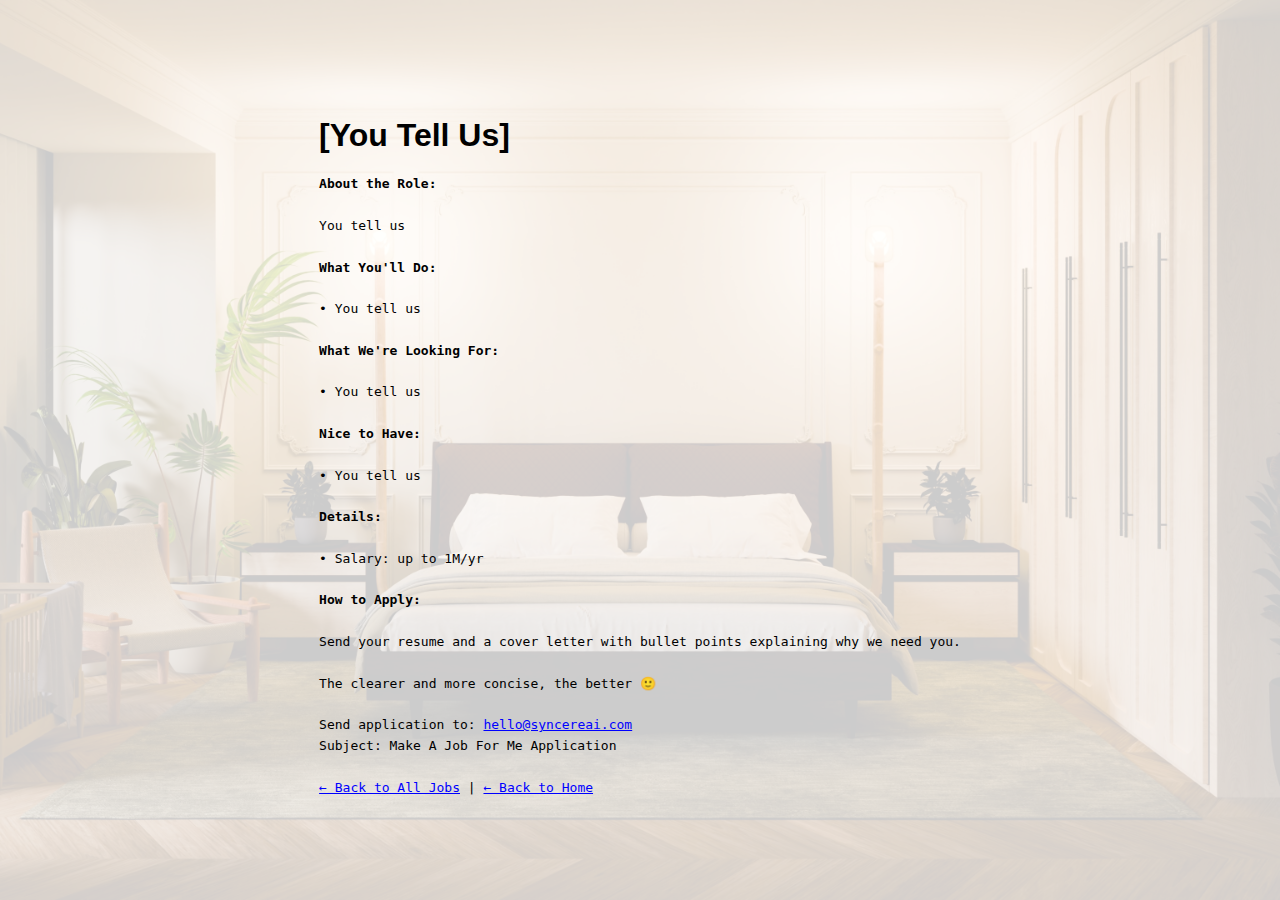
<file: tbd.html>
<!DOCTYPE html>
<html lang="en">
<head>
    <meta charset="utf-8"/>
    <meta name="viewport" content="width=device-width, initial-scale=1"/>
    <title>Robotics Research Scientist - Syncere</title>
    <meta name="description" content="Join Syncere as a Robotics Research Scientist to build robot furniture that does your chores."/>
    <meta property="og:title" content="Robotics Research Scientist - Syncere"/>
    <meta property="og:description" content="Join Syncere as a Robotics Research Scientist to build robot furniture that does your chores."/>
    <link rel="stylesheet" href="styles.css">
    <link rel="icon" href="favicon.ico" type="image/x-icon">
    <meta name="color-scheme" content="light dark">
    <style>
        :root {
            --background-color: #ffffff;
            --text-color: #000000;
        }
        
        @media (prefers-color-scheme: dark) {
            :root {
                --background-color: #1a1a1a;
                --text-color: #ffffff;
            }
        }

        body {
            background-color: var(--background-color);
            color: var(--text-color);
            max-width: none !important;
            margin: 0 !important;
            padding: 0 !important;
            /* Prevent text scaling on mobile */
            -webkit-text-size-adjust: 100%;
            -ms-text-size-adjust: 100%;
            text-size-adjust: 100%;
        }

        a {
            color: var(--text-color);
        }

        .footer {
            display: flex;
            justify-content: flex-start;
            align-items: center;
            color: white;
            text-shadow: 2px 2px 4px rgba(0, 0, 0, 0.8);
            padding: 2rem;
        }

        .footer-left {
            text-align: left;
        }

        .footer-right {
            text-align: right;
        }

        main {
            display: flex;
            justify-content: center;
            align-items: center;
            min-height: 80vh;
            text-align: left;
        }

        main section {
            max-width: 800px;
            margin: 0 auto;
        }

        header {
            color: white;
            text-shadow: 2px 2px 4px rgba(0, 0, 0, 0.8);
            text-align: left;
            padding: 2rem;
        }

        /* Mobile landscape specific styles */
        @media screen and (max-height: 500px) and (orientation: landscape) {
            /* Removed text sizing rules to keep consistent text sizes */
        }

        /* General mobile responsive text sizing */
        @media screen and (max-width: 768px) {
            /* Removed text sizing rules to keep consistent text sizes */
        }
    </style>
</head>
<body>
    <div class="overlay"></div>

    <main style="position: relative; background-image: url('Files/bedroom_lamp.jpg'); background-size: cover; background-position: center; background-repeat: no-repeat; min-height: 100vh; width: 100%; margin: 0; padding: 0;">
        <div style="position: absolute; top: 0; left: 0; right: 0; bottom: 0; background-color: rgba(255, 255, 255, 0.8);"></div>
        <div style="position: relative; z-index: 1; padding: 2rem; color: black;">
            <section>
                <p style="color: black;">
                    <h1 style="font-weight: bold; font-size: 2em; font-family: 'Montserrat', sans-serif; margin-bottom: 0;">[You Tell Us]</h1>
                    <h2 style="font-weight: bold; font-size: 1em; font-family: 'Arial', sans-serif; margin-top: 0; font-style: italic;"></h2>
                
                    <strong>About the Role:</strong>
                    <br><br>
                    You tell us
                    <br><br>
                    
                    <strong>What You'll Do:</strong>
                    <br><br>
                    •	You tell us
        
                    <br><br>
                    
                    <strong>What We're Looking For:</strong>
                    <br><br>
                    •	You tell us
                    
                    <br><br>

                    <strong>Nice to Have:</strong>
                    <br><br>
                    • You tell us

                    <br><br>
                    <strong>Details:</strong>
                    <br><br>
                    •	Salary: up to 1M/yr
                    
                    <br><br>
                    
                    <strong>How to Apply:</strong>
                    <br><br>
                    Send your resume and a cover letter with bullet points explaining why we need you. 
                    <br><br>
                    The clearer and more concise, the better 🙂
                    <br><br>
                    Send application to: <a href="mailto:hello@syncereai.com" style="color: blue; text-decoration: underline;">hello@syncereai.com</a>
                    <br>
                    Subject: Make A Job For Me Application
                    <br><br>                    
                    <a href="jobs.html" style="color: blue; text-decoration: underline;">← Back to All Jobs</a> | 
                    <a href="index.html" style="color: blue; text-decoration: underline;">← Back to Home</a>

                </p>
            </section>
        </div>
    </main>

</body>
</html>
</file>
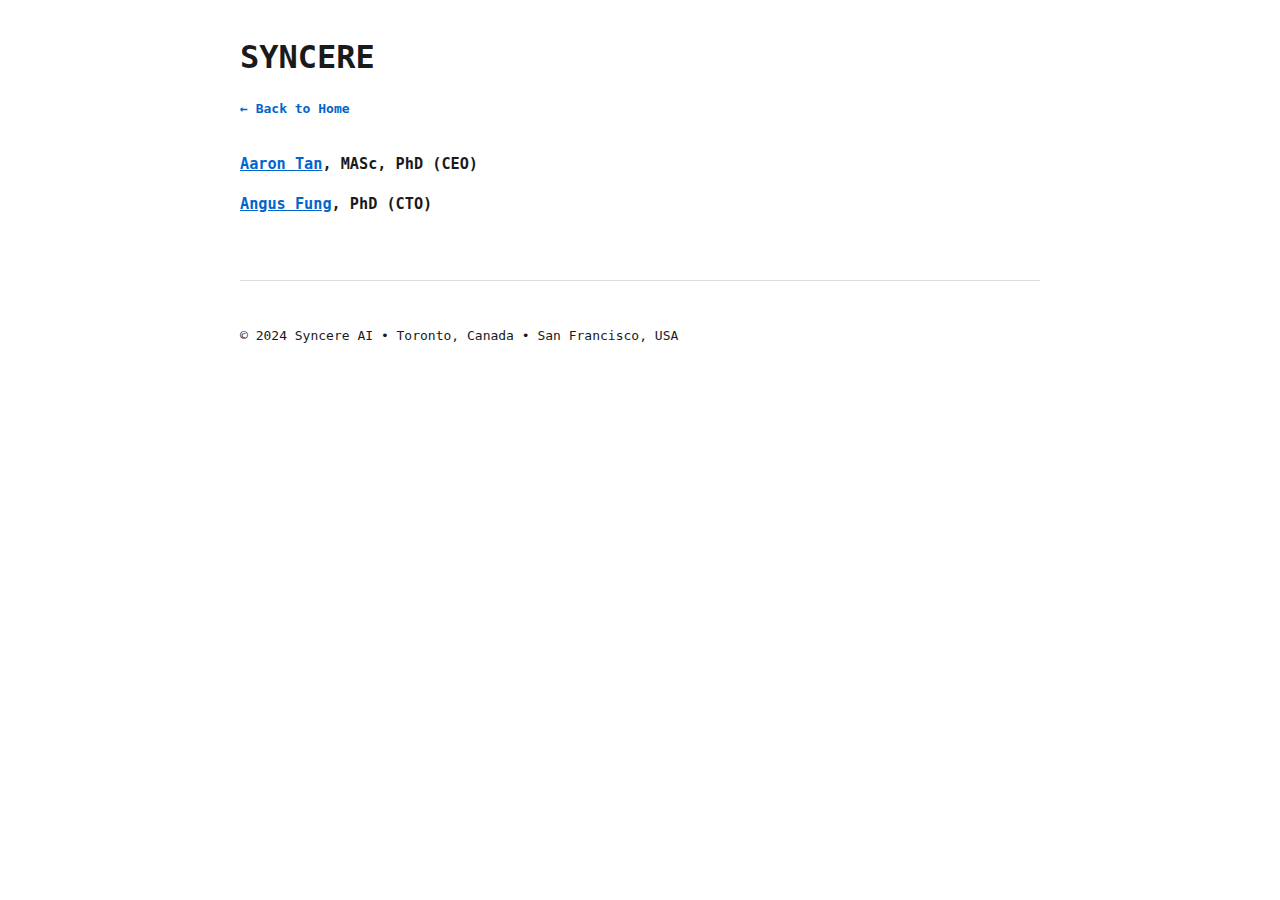
<file: team.html>
<!DOCTYPE html>
<html lang="en">
<head>
    <meta charset="utf-8"/>
    <meta name="viewport" content="width=device-width, initial-scale=1"/>
    <title>Progress Updates - Syncere</title>
    <meta name="description" content="Follow our journey in revolutionizing hospitality robotics"/>
    <meta property="og:title" content="Progress Updates - Syncere"/>
    <meta property="og:description" content="Follow our journey in revolutionizing hospitality robotics"/>
    <link rel="stylesheet" href="styles.css">
</head>
<body>
    <header>
        <div class="company-name">SYNCERE</div>
        <a href="index.html" class="updates-link">← Back to Home</a>
    </header>

    <main>
        <section class="team-section"></section>
            <!-- <h2>Our Team</h2> -->
            <div class="team-members">
                <div class="team-member">
                    <h3> <a href="https://aarontan-git.github.io/" target="_blank"> Aaron Tan</a>, MASc, PhD (CEO) </h3>                    
                </div>
                <div class="team-member"></div>
                    <h3> <a href="https://angusfung.github.io/" target="_blank"> Angus Fung</a>, PhD (CTO) </h3>                    
                </div>
            </div>
        </section>
    </main>

    <footer>
        <p>© 2024 Syncere AI • Toronto, Canada • San Francisco, USA</p>
    </footer>
</body>
</html>
</file>
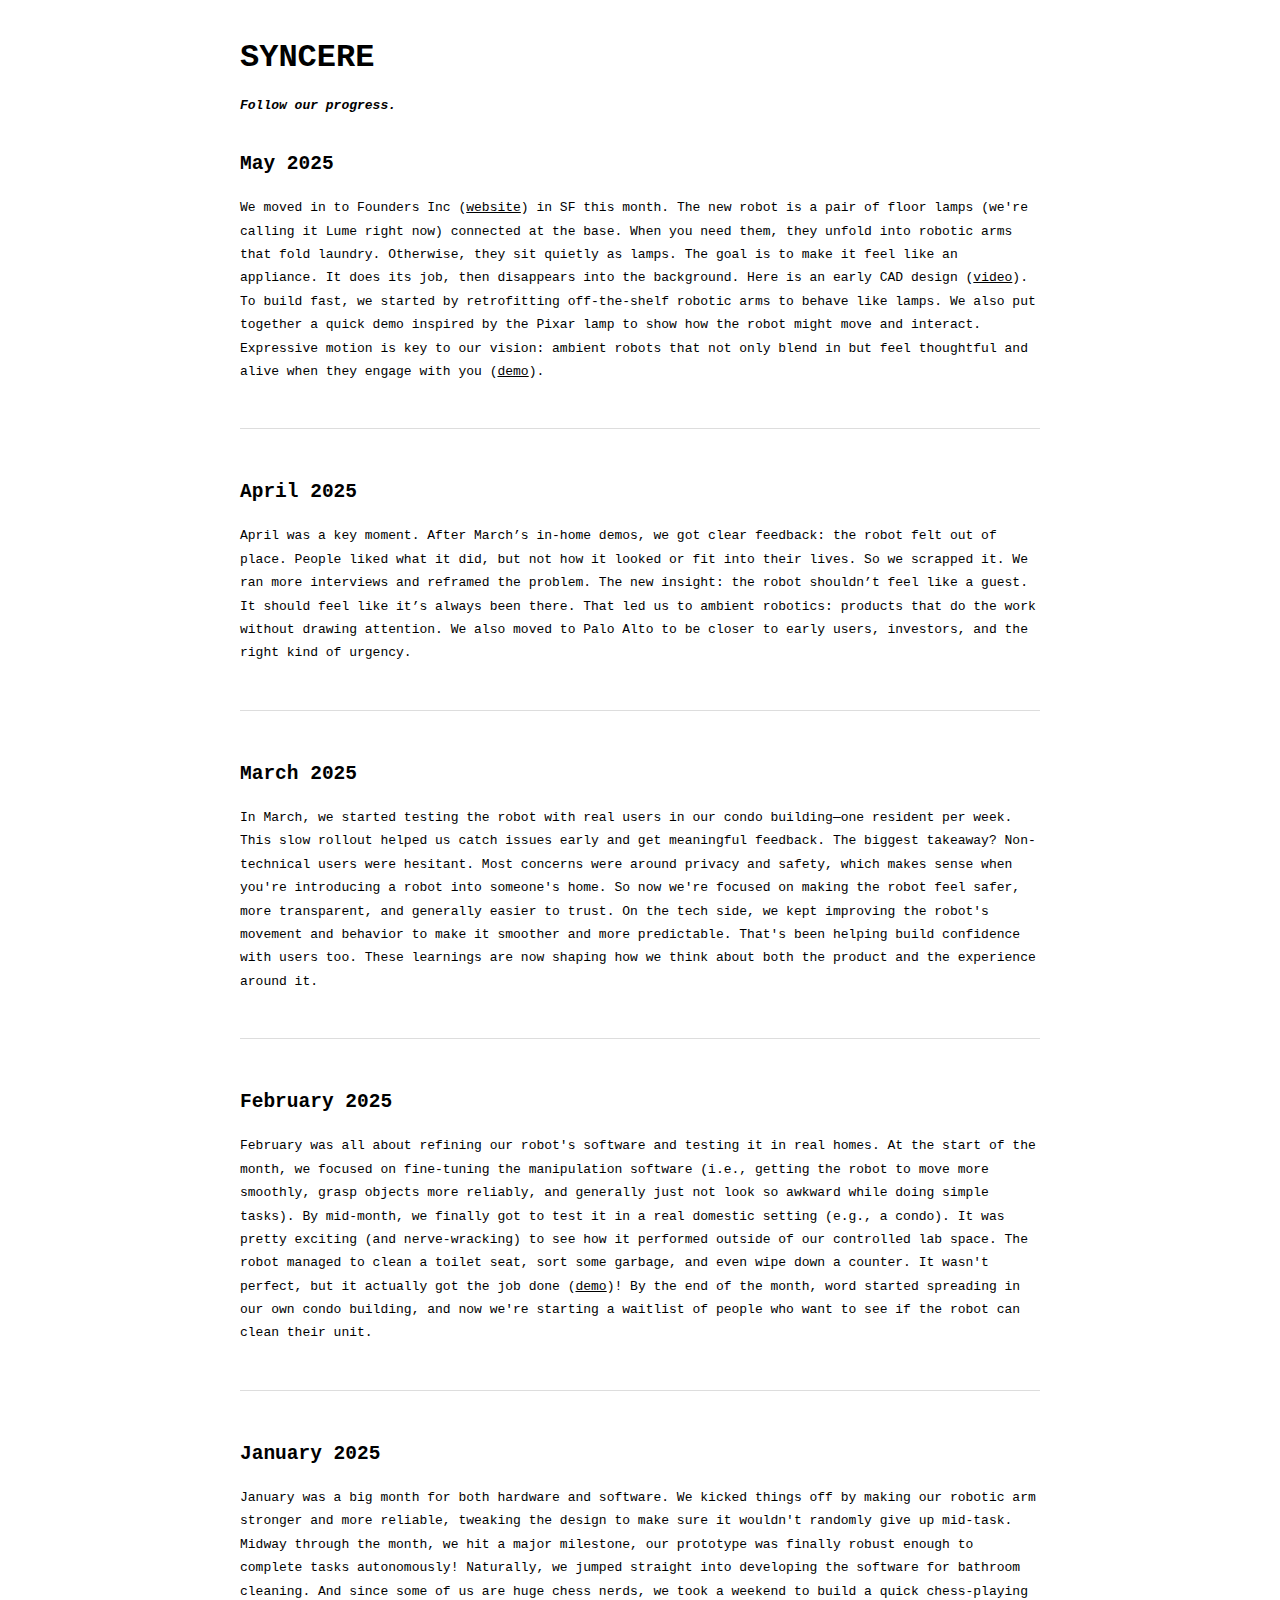
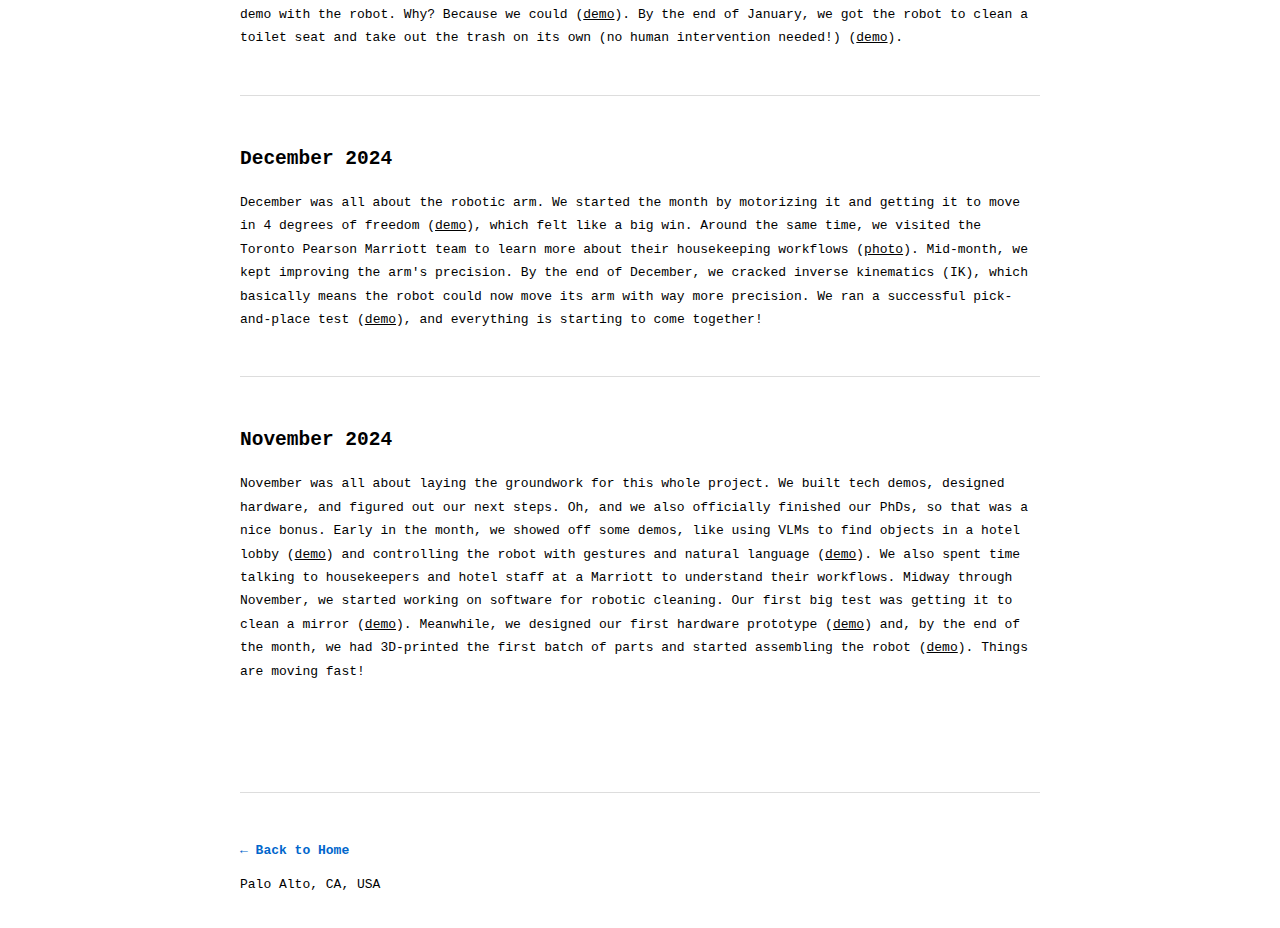
<file: updates.html>
<!DOCTYPE html>
<html lang="en">
<head>
    <meta charset="utf-8"/>
    <meta name="viewport" content="width=device-width, initial-scale=1"/>
    <title>Progress Updates - Syncere</title>
    <meta name="description" content="Follow our journey in revolutionizing hospitality robotics"/>
    <meta property="og:title" content="Progress Updates - Syncere"/>
    <meta property="og:description" content="Follow our journey in revolutionizing hospitality robotics"/>
    <link rel="stylesheet" href="styles.css">
    <meta name="color-scheme" content="light dark">
    <style>
        :root {
            --background-color: #ffffff;
            --text-color: #000000;
        }
        
        @media (prefers-color-scheme: dark) {
            :root {
                --background-color: #1a1a1a;
                --text-color: #ffffff;
            }
        }

        body {
            background-color: var(--background-color);
            color: var(--text-color);
        }

        a {
            color: var(--text-color);
        }
    </style>
</head>
<body>
    <header>
        <div class="company-name">SYNCERE</div>
        <p><i><b>Follow our progress.</b></i></p>
        <!-- <a href="index.html" class="updates-link">← Back to Home</a> -->
    </header>

    <main>
        <section class="updates-section">
            <article class="update-entry">
                <h2>May 2025</h2>
                <p>
                    We moved in to Founders Inc (<a href="https://f.inc">website</a>) in SF this month.
                    The new robot is a pair of floor lamps (we're calling it Lume right now) connected at the base. When you need them, they unfold into robotic arms that fold laundry. Otherwise, they sit quietly as lamps. The goal is to make it feel like an appliance. It does its job, then disappears into the background. Here is an early CAD design (<a href="/assets/cad_vid.MOV">video</a>).
                    To build fast, we started by retrofitting off-the-shelf robotic arms to behave like lamps. We also put together a quick demo inspired by the Pixar lamp to show how the robot might move and interact. Expressive motion is key to our vision: ambient robots that not only blend in but feel thoughtful and alive when they engage with you (<a href="https://youtu.be/Wb0vTxgDqRE?si=9ljFAt5X4DKS74Gl">demo</a>).
                </p>
            </article>
            <article class="update-entry">
                <h2>April 2025</h2>
                <p>
                    April was a key moment. After March’s in-home demos, we got clear feedback: the robot felt out of place. People liked what it did, but not how it looked or fit into their lives.

                    So we scrapped it. We ran more interviews and reframed the problem. The new insight: the robot shouldn’t feel like a guest. It should feel like it’s always been there. That led us to ambient robotics: products that do the work without drawing attention.
                    
                    We also moved to Palo Alto to be closer to early users, investors, and the right kind of urgency.
                </p>
            </article>
            
            <article class="update-entry">
                <h2>March 2025</h2>
                <p>
                    In March, we started testing the robot with real users in our condo building—one resident per week. This slow rollout helped us catch issues early and get meaningful feedback.
                    
                    The biggest takeaway? Non-technical users were hesitant. Most concerns were around privacy and safety, which makes sense when you're introducing a robot into someone's home. So now we're focused on making the robot feel safer, more transparent, and generally easier to trust.
                    
                    On the tech side, we kept improving the robot's movement and behavior to make it smoother and more predictable. That's been helping build confidence with users too.
                    
                    These learnings are now shaping how we think about both the product and the experience around it.
                </p>
            </article>
            
            <article class="update-entry">
                <h2>February 2025</h2>
                <p>
                    February was all about refining our robot's software and testing it in real homes. At the start of the month, we focused on fine-tuning the manipulation software (i.e., getting the robot to move more smoothly, grasp objects more reliably, and generally just not look so awkward while doing simple tasks).
            
                    By mid-month, we finally got to test it in a real domestic setting (e.g., a condo). It was pretty exciting (and nerve-wracking) to see how it performed outside of our controlled lab space. The robot managed to clean a toilet seat, sort some garbage, and even wipe down a counter. It wasn't perfect, but it actually got the job done (<a href="https://youtu.be/7qYZJgVISZc">demo</a>)!
            
                    By the end of the month, word started spreading in our own condo building, and now we're starting a waitlist of people who want to see if the robot can clean their unit.
                </p>
            </article>
            
            <article class="update-entry">
                <h2>January 2025</h2>
                <p>
                    January was a big month for both hardware and software. We kicked things off by making our robotic arm stronger and more reliable, tweaking the design to make sure it wouldn't randomly give up mid-task. 
            
                    Midway through the month, we hit a major milestone, our prototype was finally robust enough to complete tasks autonomously! Naturally, we jumped straight into developing the software for bathroom cleaning. And since some of us are huge chess nerds, we took a weekend to build a quick chess-playing demo with the robot. Why? Because we could (<a href="https://youtu.be/PWcmBxZXLRo">demo</a>).
            
                    By the end of January, we got the robot to clean a toilet seat and take out the trash on its own (no human intervention needed!) (<a href="https://youtu.be/uVprJClL5fo">demo</a>).
                </p>
            </article>
            
            <article class="update-entry">
                <h2>December 2024</h2>
                <p>
                    December was all about the robotic arm. We started the month by motorizing it and getting it to move in 4 degrees of freedom (<a href="https://drive.google.com/file/d/1DilnlryjTC_Ntn6byf1md2fA9AXwVFTI/view?usp=share_link">demo</a>), which felt like a big win. 
            
                    Around the same time, we visited the Toronto Pearson Marriott team to learn more about their housekeeping workflows (<a href="https://drive.google.com/file/d/1o4LlYdLpINFe3r6rio69ey28sRPUCI53/view?usp=sharing">photo</a>). Mid-month, we kept improving the arm's precision. 
            
                    By the end of December, we cracked inverse kinematics (IK), which basically means the robot could now move its arm with way more precision. We ran a successful pick-and-place test (<a href="https://drive.google.com/file/d/1xeY0wC_8sY-LCMoBZO_Ta0I5ctAsnkpX/view?usp=sharing">demo</a>), and everything is starting to come together!
                </p>
            </article>
            
            <article class="update-entry">
                <h2>November 2024</h2>
                <p>
                    November was all about laying the groundwork for this whole project. We built tech demos, designed hardware, and figured out our next steps. Oh, and we also officially finished our PhDs, so that was a nice bonus. 
            
                    Early in the month, we showed off some demos, like using VLMs to find objects in a hotel lobby (<a href="https://youtu.be/F5ithq32khM">demo</a>) and controlling the robot with gestures and natural language (<a href="https://youtu.be/hA_ZAx56YU4">demo</a>). We also spent time talking to housekeepers and hotel staff at a Marriott to understand their workflows.
            
                    Midway through November, we started working on software for robotic cleaning. Our first big test was getting it to clean a mirror (<a href="https://drive.google.com/file/d/199iuwGLkDcEyHlzplxpJIc8asokV3e4-/view?usp=sharing">demo</a>). Meanwhile, we designed our first hardware prototype (<a href="https://drive.google.com/file/d/1nmFHHQuCrBLEyrDZjNcSCvK8WZ9x_jvI/view?usp=sharing">demo</a>) and, by the end of the month, we had 3D-printed the first batch of parts and started assembling the robot (<a href="https://drive.google.com/file/d/1BA3TByUQZiEAkz8S__qXCIfCAU_vzc0H/view?usp=sharing">demo</a>).
            
                    Things are moving fast!
                </p>
            </article>
            
        </section>
    </main>

    <footer>
        <a href="index.html" class="updates-link">← Back to Home</a>
        <!-- <p><a href="https://www.syncereai.com">Business Site</a></p> -->
        <br>
        <p>Palo Alto, CA, USA</p>
    </footer>
</body>
</html>
</file>
<file: styles.css>
body {
    font-family: monospace;
    line-height: 1.6;
    max-width: 800px;
    margin: 2rem auto;
    padding: 0 1rem;
    background-color: #ffffff;
    color: #1a1a1a;
}

header {
    margin-bottom: 2rem;
}

.company-name {
    font-size: 2rem;
    font-weight: bold;
}

h2 {
    margin-top: 2rem;
    font-weight: bold;
}

.team-section, .contact-section {
    margin: 2rem 0;
}

a {
    color: #0066cc;
    text-decoration: underline;
}

a:hover {
    text-decoration: none;
}

footer {
    margin-top: 4rem;
    padding-top: 2rem;
    border-top: 1px solid #ddd;
}

.updates-link {
    display: inline-block;
    margin-top: 1rem;
    color: #0066cc;
    text-decoration: none;
    font-weight: bold;
}

.updates-link:hover {
    text-decoration: underline;
}

.home-link {
    text-decoration: none;
    color: inherit;
}

.home-link:hover {
    text-decoration: underline;
}

.update-entry {
    margin-bottom: 3rem;
    padding-bottom: 2rem;
    border-bottom: 1px solid #ddd;
}

.update-entry:last-child {
    border-bottom: none;
}

.update-entry h2 {
    margin-bottom: 1rem;
}

.update-entry p {
    line-height: 1.8;
}

.video-container {
    position: relative;
    width: 100%;
    max-width: 560px; /* Maximum width of the video */
    margin: 2rem auto; /* Centers the container and adds vertical spacing */
    padding-bottom: 56.25%; /* 16:9 aspect ratio */
    height: 0;
}

.video-container iframe {
    position: absolute;
    top: 0;
    left: 0;
    width: 100%;
    height: 100%;
    border: 0;
}
</file>
